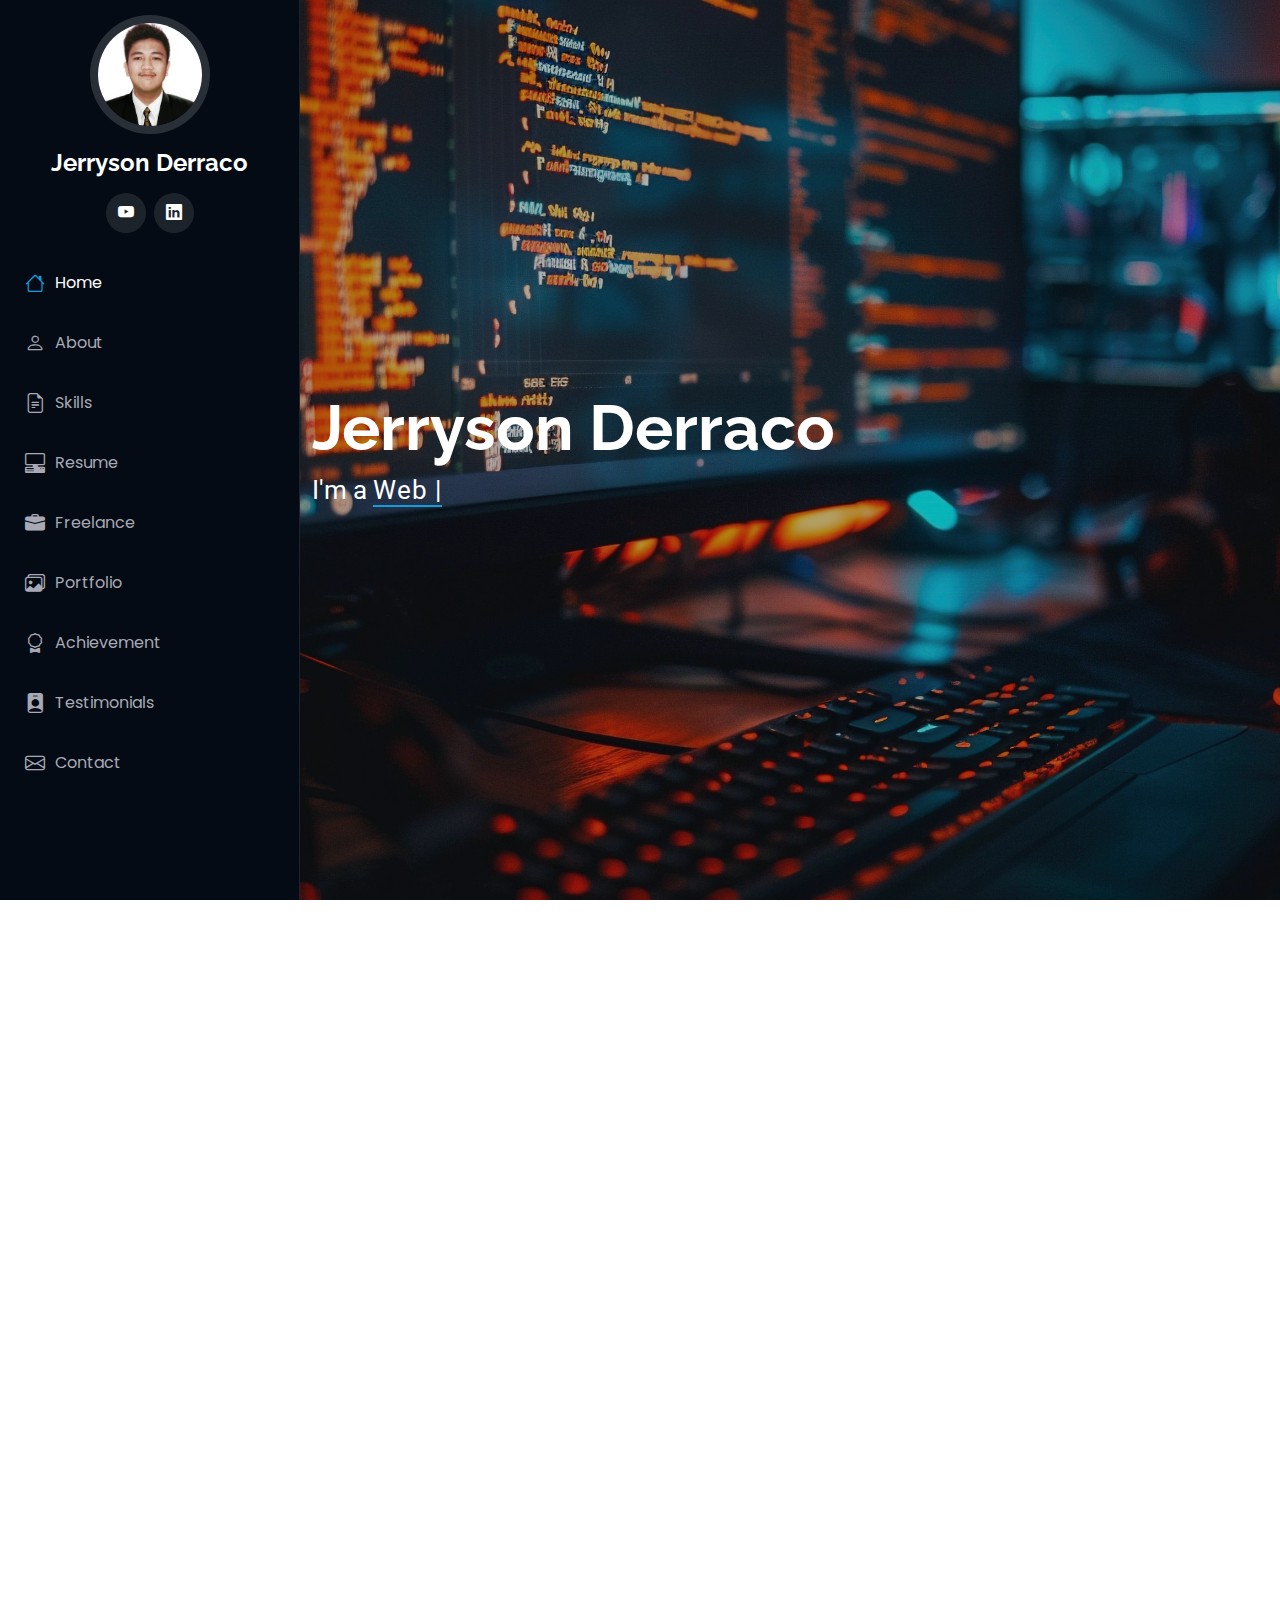
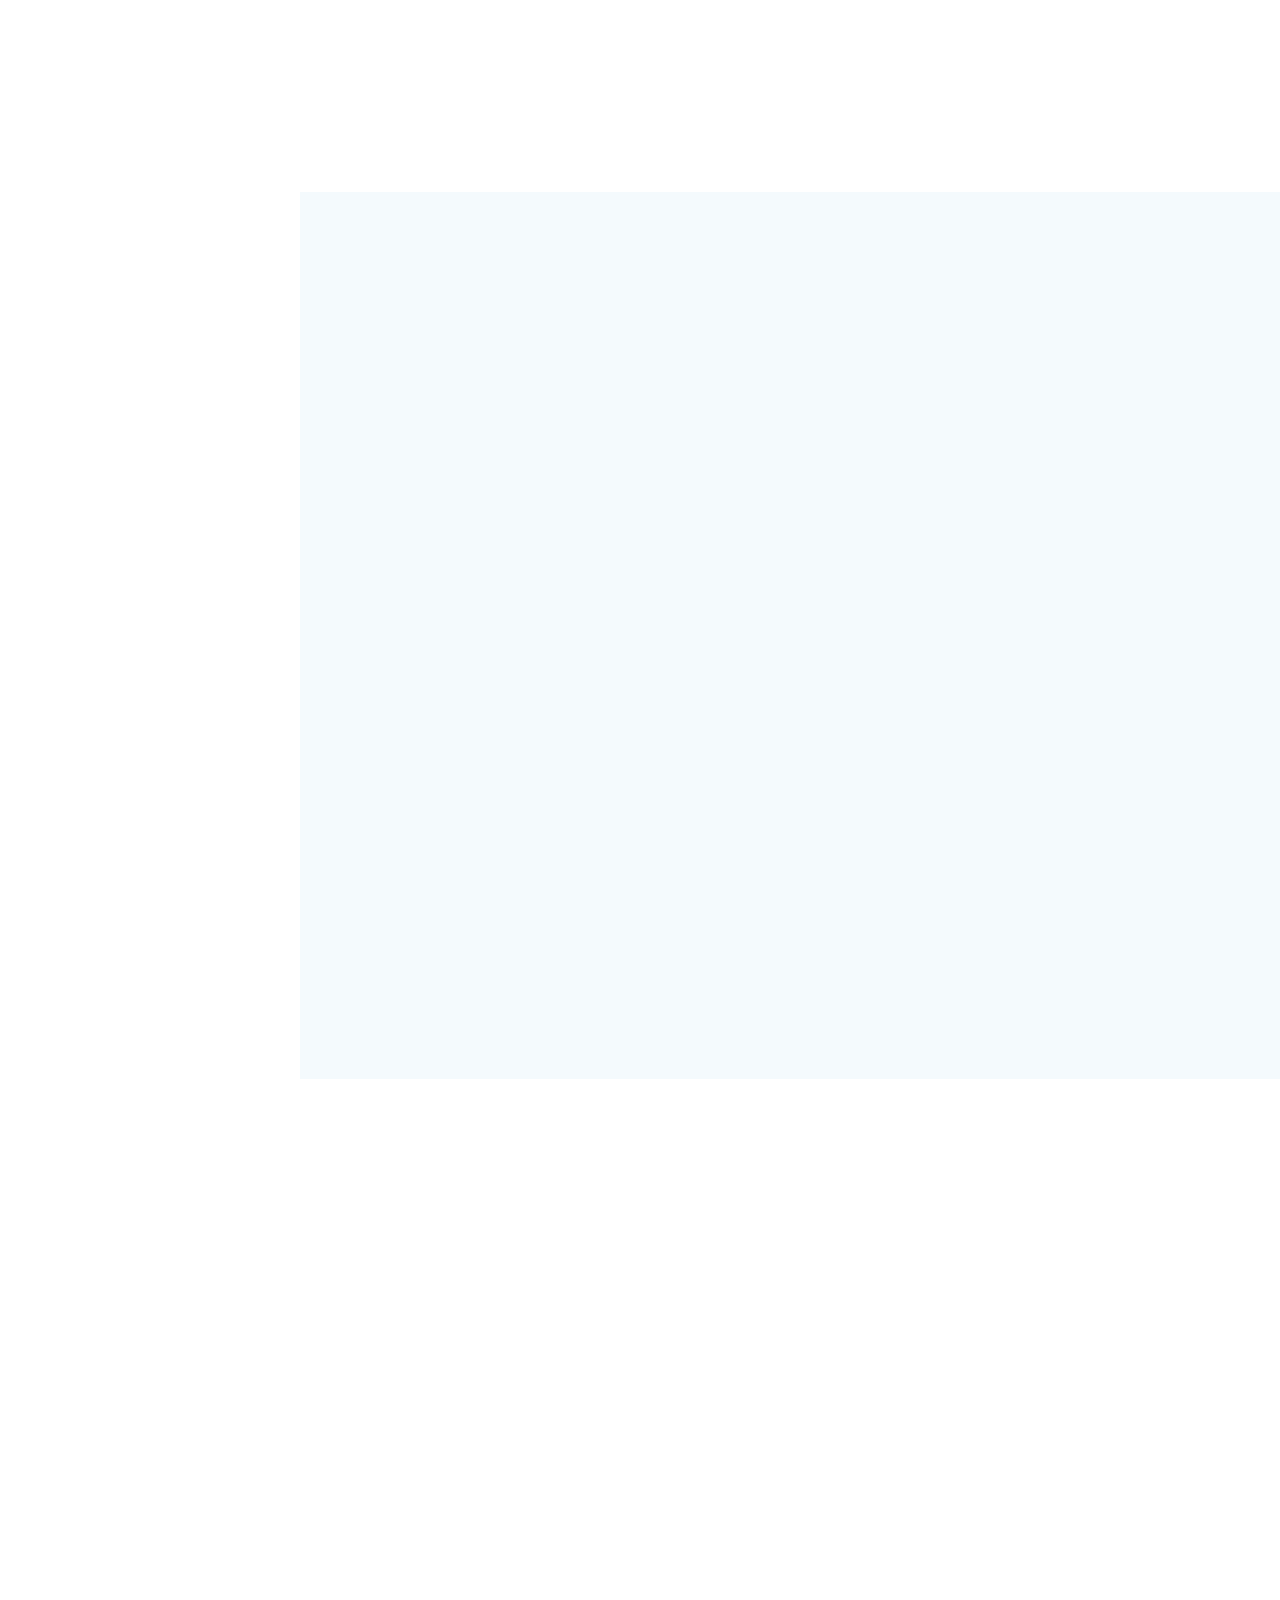
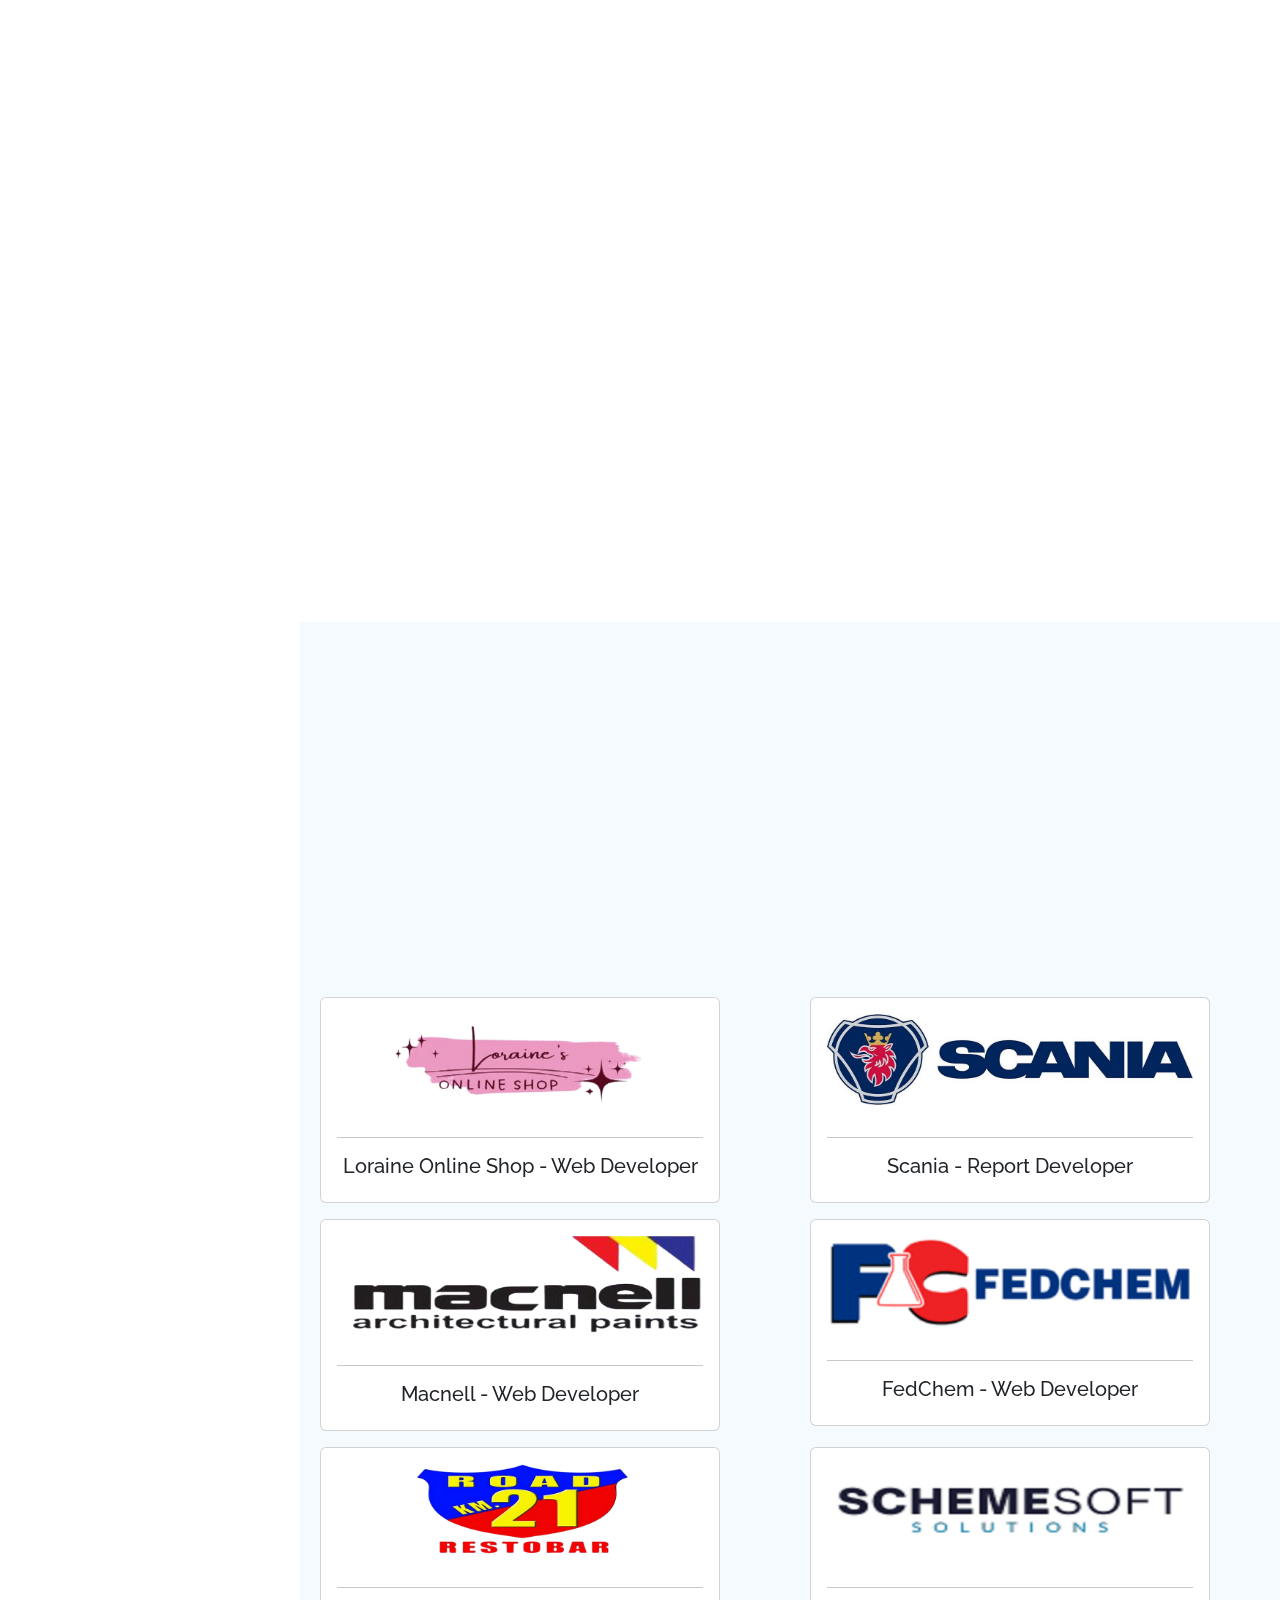
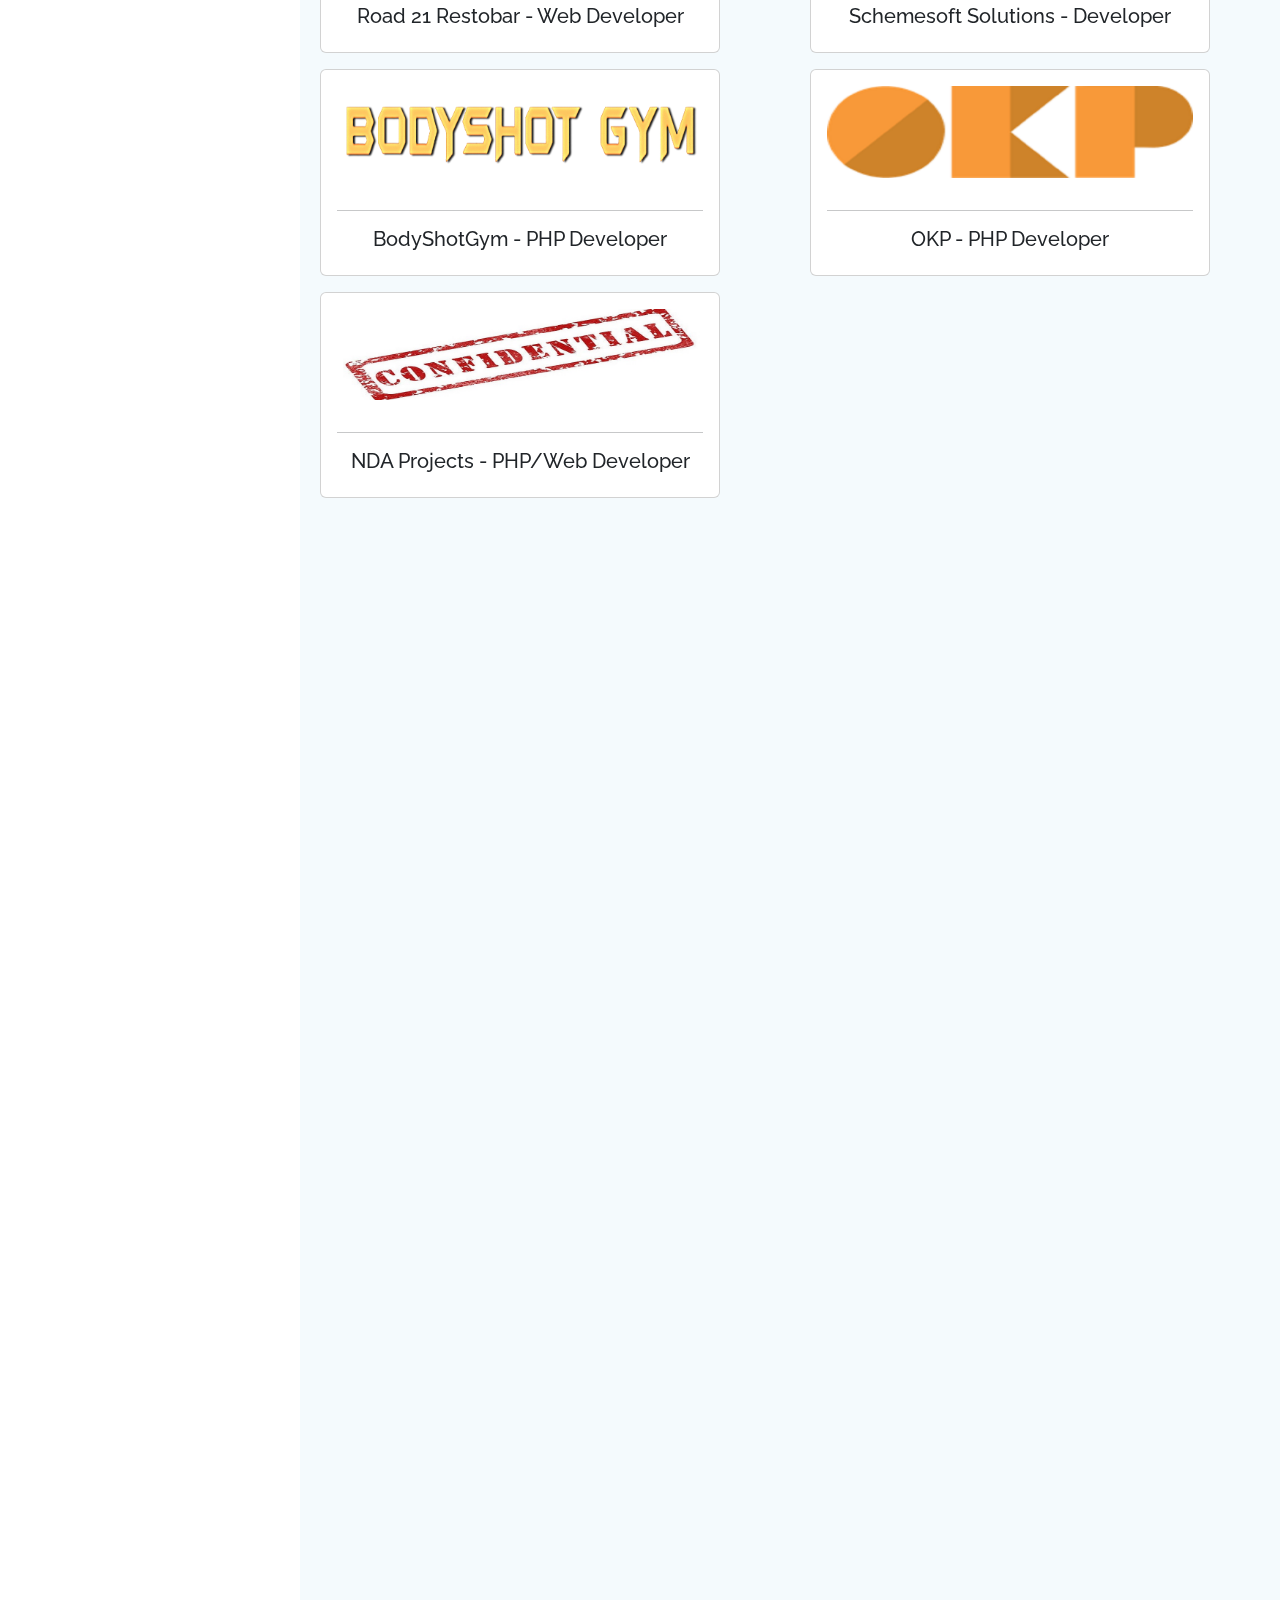
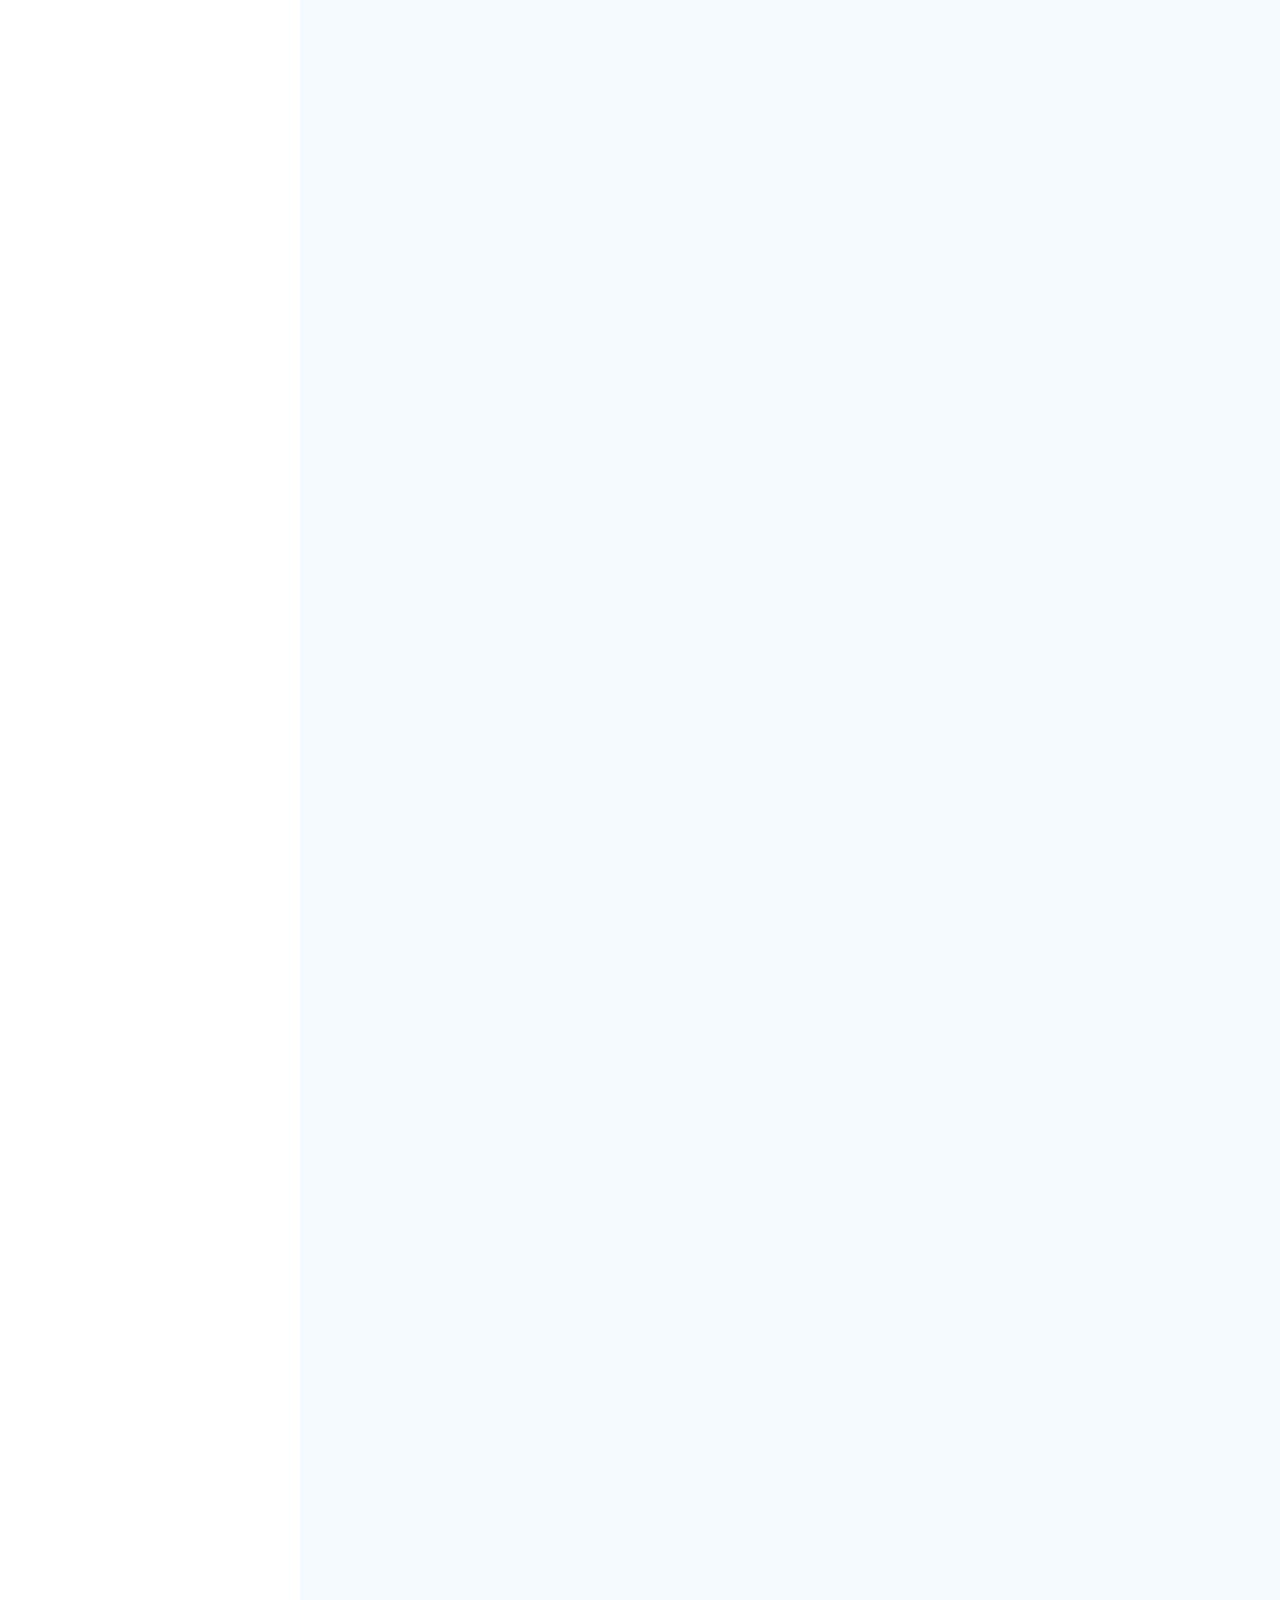
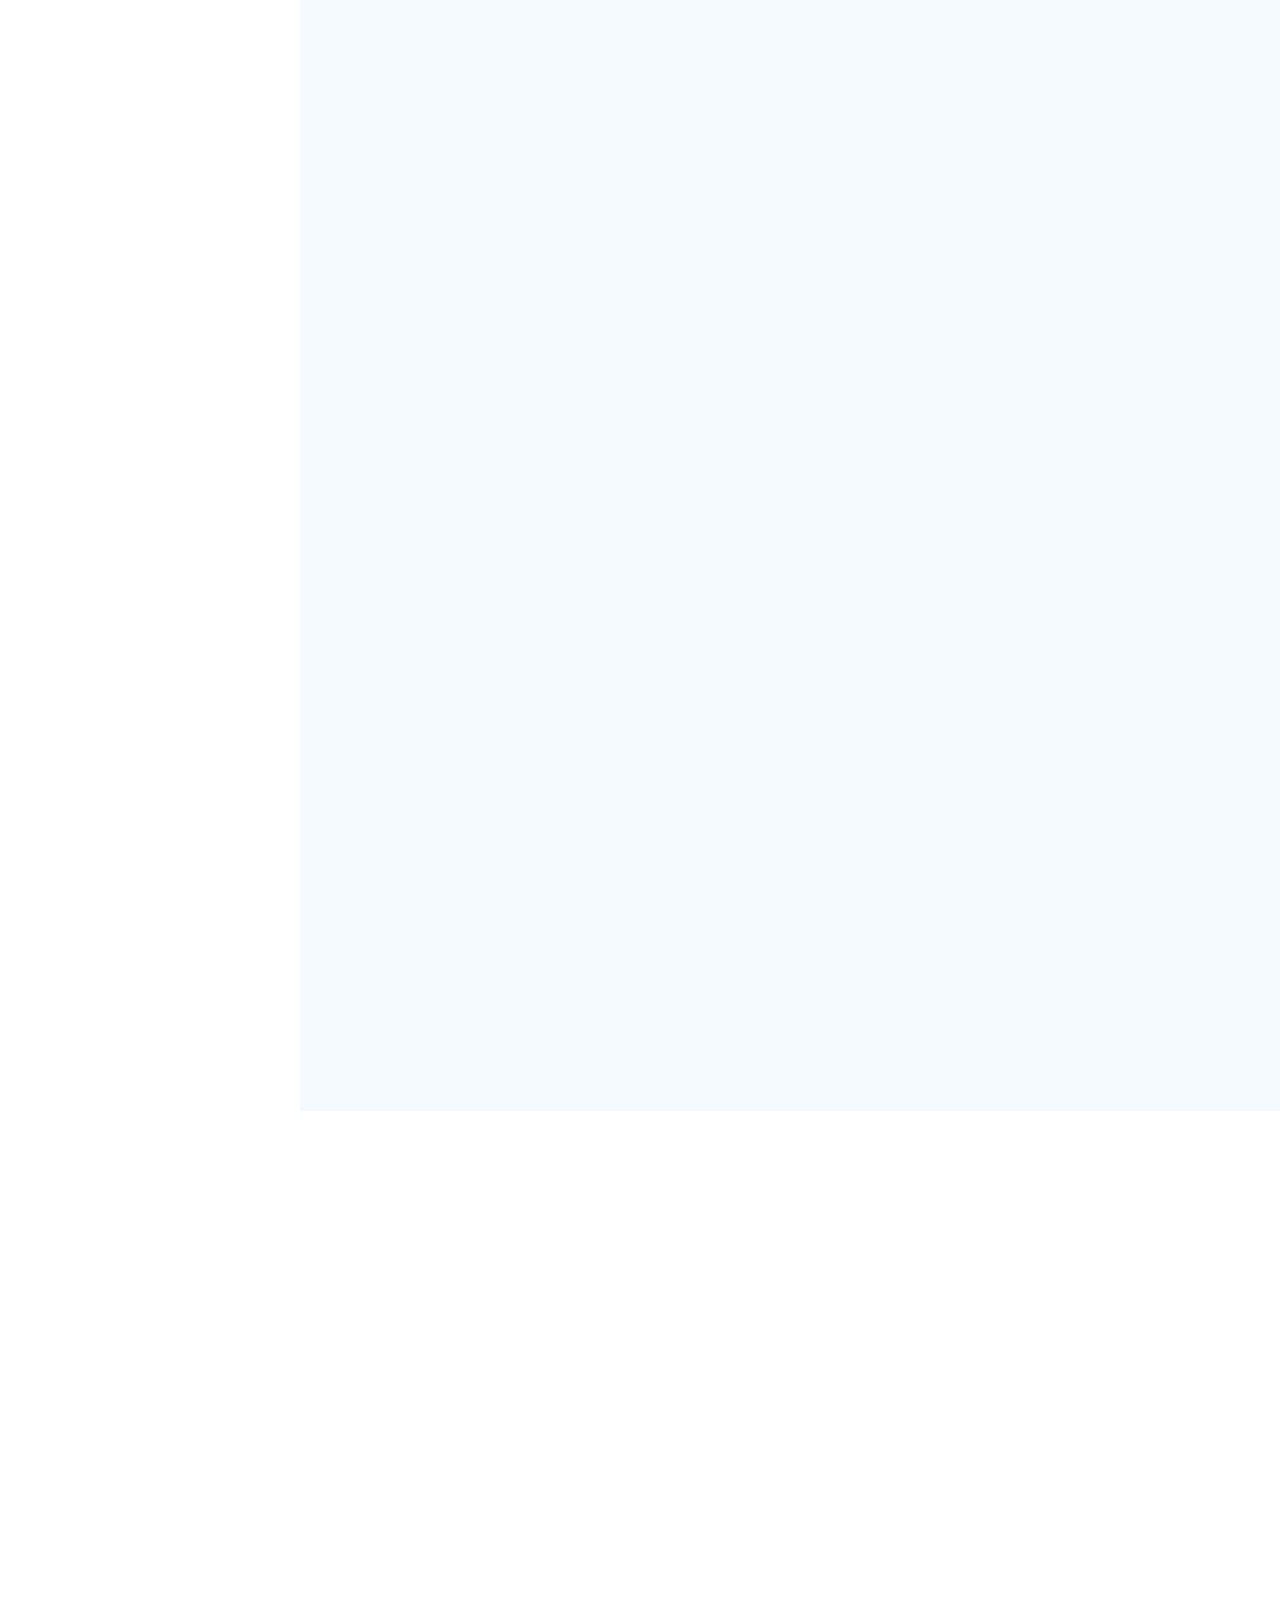
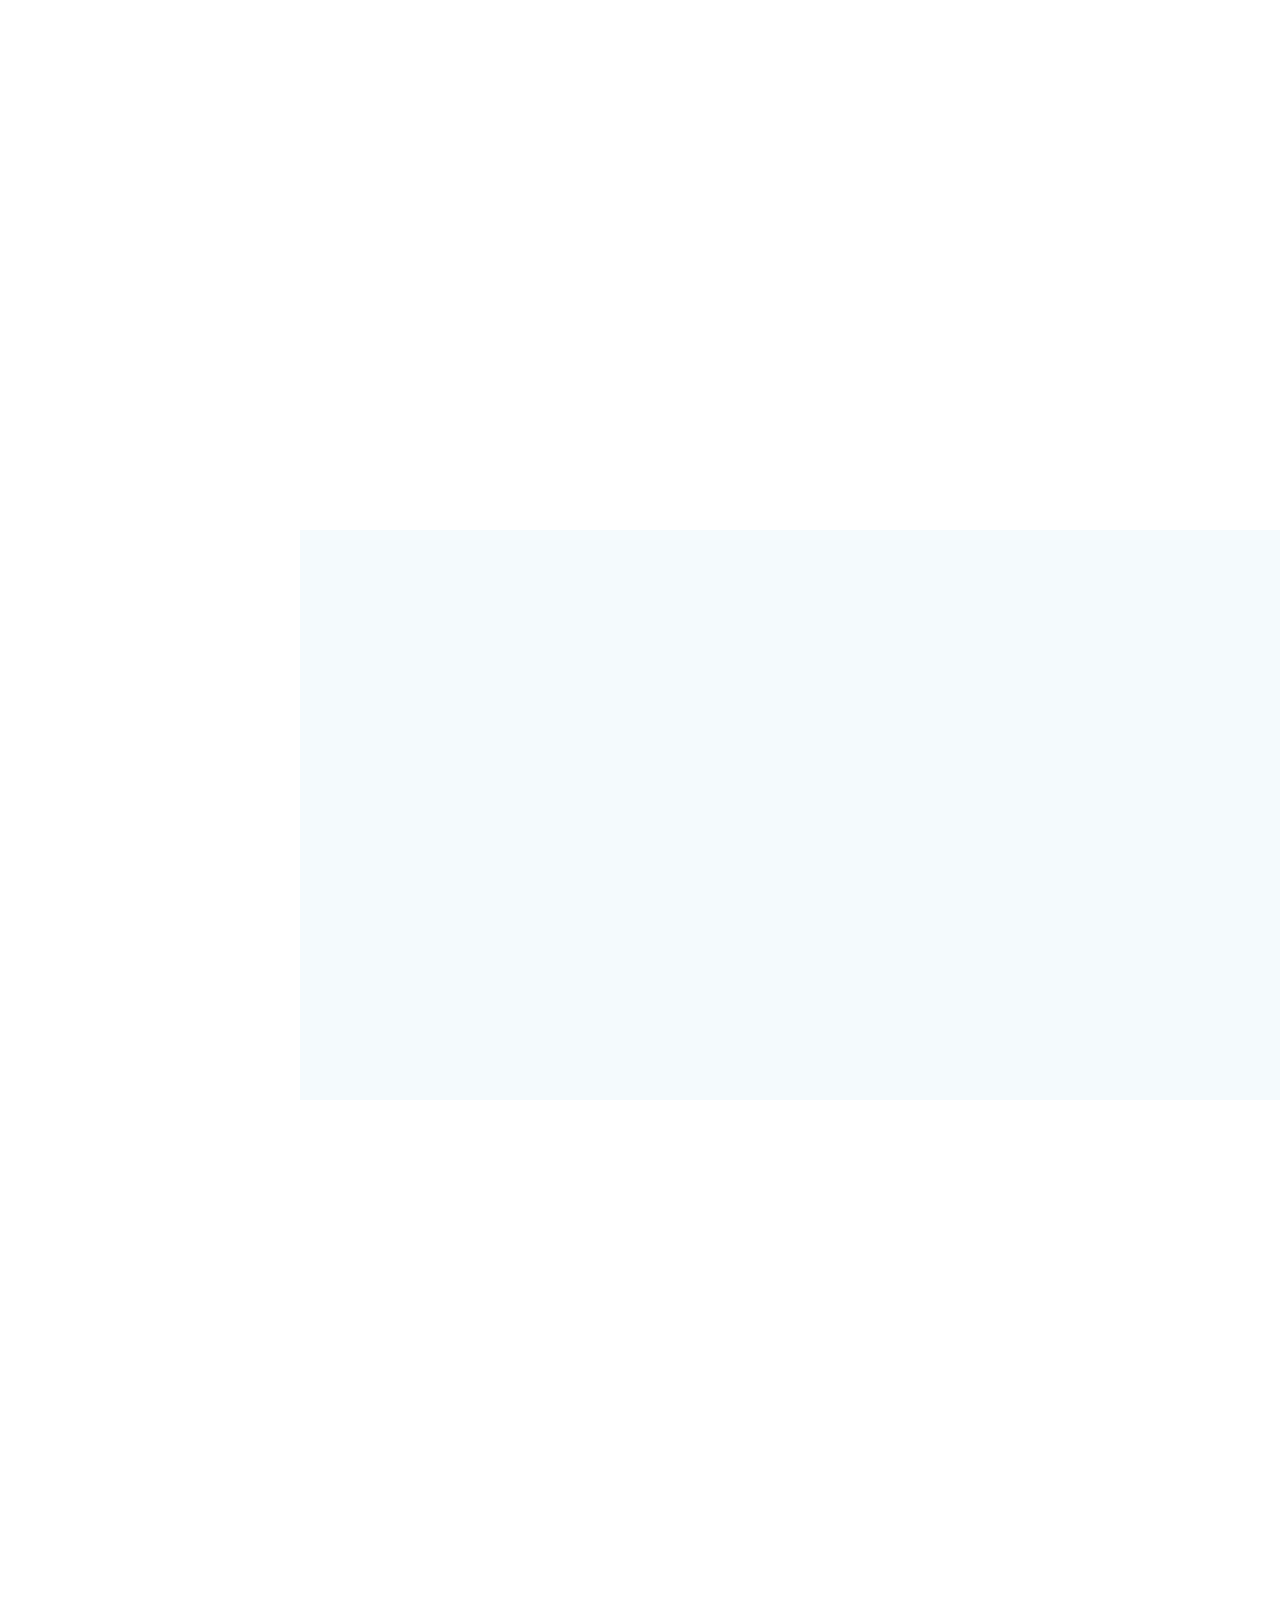
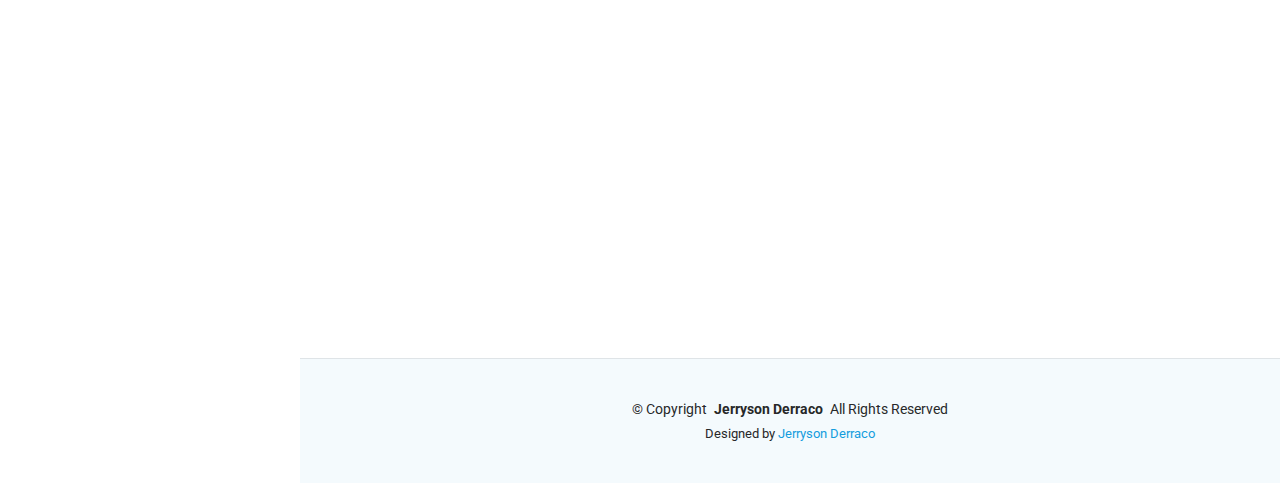
<file: index.html>
<!DOCTYPE html>
<html lang="en">

<head>
	<meta charset="utf-8">
	<meta content="width=device-width, initial-scale=1.0" name="viewport">
	<title>Jerryson Derraco</title>
	<meta name="description" content="Jerryson Derraco - Experienced freelance web developer specializing in creating stunning, responsive websites. Expert in HTML, CSS, JavaScript, and modern frameworks. Let's build your online presence!">
	<meta name="keywords" content="Jerryson Derraco, Freelance, Chin Chin">
	<meta name="author" content="Jerryson Derraco, Freelance, Chin Chin">
	<meta name="viewport" content="width=device-width, initial-scale=1.0">

	<!-- Favicons -->
	<link href="ll.webp" rel="icon">
	<link href="ll.webp" rel="apple-touch-icon">

	<!-- Fonts -->
	<link href="https://fonts.googleapis.com" rel="preconnect">
	<link href="https://fonts.gstatic.com" rel="preconnect" crossorigin>
	<link
		href="https://fonts.googleapis.com/css2?family=Roboto:ital,wght@0,100;0,300;0,400;0,500;0,700;0,900;1,100;1,300;1,400;1,500;1,700;1,900&family=Poppins:ital,wght@0,100;0,200;0,300;0,400;0,500;0,600;0,700;0,800;0,900;1,100;1,200;1,300;1,400;1,500;1,600;1,700;1,800;1,900&family=Raleway:ital,wght@0,100;0,200;0,300;0,400;0,500;0,600;0,700;0,800;0,900;1,100;1,200;1,300;1,400;1,500;1,600;1,700;1,800;1,900&display=swap"
		rel="stylesheet">

	<!-- Vendor CSS Files -->
	<link href="assets/vendor/bootstrap/css/bootstrap.min.css" rel="stylesheet">
	<link href="assets/vendor/bootstrap-icons/bootstrap-icons.css" rel="stylesheet">
	<link href="assets/vendor/aos/aos.css" rel="stylesheet">
	<link href="assets/vendor/glightbox/css/glightbox.min.css" rel="stylesheet">
	<link href="assets/vendor/swiper/swiper-bundle.min.css" rel="stylesheet">

	<!-- Main CSS File -->
	<link href="assets/css/main.css" rel="stylesheet">

	<!-- =======================================================
  * Template Name: iPortfolio
  * Template URL: https://bootstrapmade.com/iportfolio-bootstrap-portfolio-websites-template/
  * Updated: Jun 29 2024 with Bootstrap v5.3.3
  * Author: BootstrapMade.com
  * License: https://bootstrapmade.com/license/
  ======================================================== -->
</head>

<body class="index-page">

	<header id="header" class="header dark-background d-flex flex-column">
		<i class="header-toggle d-xl-none bi bi-list"></i>

		<div class="profile-img">
			<img src="assets/img/profile.png" alt="" class="img-fluid rounded-circle">
		</div>

		<a href="index.html" class="logo d-flex align-items-center justify-content-center">
			<!-- Uncomment the line below if you also wish to use an image logo -->
			<!-- <img src="assets/img/logo.png" alt=""> -->
			<h1 class="sitename">Jerryson Derraco</h1>
		</a>

		<div class="social-links text-center">
			<!-- <a href="https://www.facebook.com/ChinDc13/" class="facebook"><i class="bi bi-facebook"></i></a> -->
			<a href="https://www.youtube.com/@jerrysonderraco1847" class="youtube"><i class="bi bi-youtube"></i></a>
			<a href="https://www.linkedin.com/in/jerryson-derraco-65b530173/" class="linkedin"><i
					class="bi bi-linkedin"></i></a>
		</div>

		<nav id="navmenu" class="navmenu">
			<ul>
				<li><a href="#hero" class="active"><i class="bi bi-house navicon"></i>Home</a></li>
				<li><a href="#about"><i class="bi bi-person navicon"></i> About</a></li>
				<li><a href="#skills"><i class="bi bi-file-earmark-text navicon"></i> Skills</a></li>
				<li><a href="#resume"><i class="bi bi-pc-display-horizontal navicon"></i> Resume</a></li>
				<li><a href="#freelance"><i class="bi bi-briefcase-fill navicon"></i> Freelance</a></li>
				<li><a href="#portfolio"><i class="bi bi-images navicon"></i> Portfolio</a></li>
				<li><a href="#aa"><i class="bi bi-award navicon"></i> Achievement</a></li>
				<li><a href="#testimonials"><i class="bi bi-person-badge-fill navicon"></i> Testimonials</a></li>
				<li><a href="#contact"><i class="bi bi-envelope navicon"></i> Contact</a></li>
			</ul>
		</nav>

	</header>

	<main class="main">

		<!-- Hero Section -->
		<section id="hero" class="hero section dark-background">

			<img src="assets/img/bg.png" alt="" data-aos="fade-in" class="">

			<div class="container" data-aos="fade-up" data-aos-delay="100">
				<h2>Jerryson Derraco</h2>
				<p>I'm a <span class="typed" data-typed-items="Web Developer, Software Engineer, Programmer">Web
						Developer</span><span class="typed-cursor typed-cursor--blink" aria-hidden="true"></span><span
						class="typed-cursor typed-cursor--blink" aria-hidden="true"></span></p>
			</div>

		</section><!-- /Hero Section -->

		<!-- About Section -->
		<section id="about" class="about section">

			<!-- Section Title -->
			<div class="container section-title" data-aos="fade-up">
				<h2>About</h2>
				<p>Taking a challenging role in the field of computer programming and implement the expertise and
					experience gained in this field to develop complex projects with efficiency and quality.</p>
				<br>
				<p>To leverage my expertise in C#, PHP, and modern development frameworks to create innovative,
					scalable, and user-focused solutions. I aim to contribute to a forward-thinking organization by
					driving technical excellence, collaborating effectively in dynamic teams, and continuously advancing
					my skills to stay at the forefront of emerging technologies.</p>
			</div><!-- End Section Title -->

			<div class="container" data-aos="fade-up" data-aos-delay="100">

				<div class="row gy-4 justify-content-center">
					<div class="col-lg-4">
						<img src="assets/img/ff.jpg" width="400px" class="img-fluid" alt="">
					</div>
					<div class="col-lg-8 content">
						<h2 class="mb-lg-4">Web Developer, Software Engineer, Full Stack Developer.</h2>
						<div class="row">
							<div class="col-lg-12">
								<ul>
									<li><i class="bi bi-chevron-right"></i>
										<strong>Website:</strong><span><a
												href="https://chindc13.github.io/website/">chindc13.github.io/website/</a></span>
									</li>
									<li><i class="bi bi-chevron-right"></i>
										<strong>LinkedIn:</strong><span><a
												href="https://www.linkedin.com/in/jerryson-derraco-65b530173/">jerryson-derraco-65b530173/</a></span>
									</li>
									<li><i class="bi bi-chevron-right"></i> <strong>Phone:</strong> <span>+639 55 127
											6971</span></li>
									<li><i class="bi bi-chevron-right"></i> <strong>City:</strong> <span>Caloocan City,
											Metro Manila</span></li>
									<li><i class="bi bi-chevron-right"></i> <strong>Degree:</strong> <span>Bachelor's
											Degree in IT </span></li>
									<li><i class="bi bi-chevron-right"></i>
										<strong>Email:</strong><span>jerryson.derraco13@gmail.com</span>
									</li>
								</ul>
							</div>
						</div>
						<p class="py-3">
							I am Web Developer a professional who is responsible for the design and construction of
							websites.
							I am ensuring that sites meet user expectations by ensuring they look good,
							run smoothly and offer easy access points with no loading issues between pages or error
							messages.
						</p>
					</div>
				</div>

			</div>

		</section><!-- /About Section -->

		<!-- Skills Section -->
		<section id="skills" class="skills section light-background">

			<!-- Section Title -->
			<div class="container section-title" data-aos="fade-up">
				<h2>Skills</h2>
				<p>I am a versatile developer with expertise in programming languages like C#, PHP, and JavaScript,
					alongside frameworks such as React and Node.js. My strengths lie in software design, API
					development, and creating scalable, modular architectures. I excel in database management, cloud
					services, and DevOps practices, including CI/CD pipelines and containerization. With a
					problem-solving mindset and experience in Agile methodologies, I thrive in collaborative,
					cross-functional teams. Passionate about continuous learning, I stay ahead of emerging technologies
					like AI and machine learning to build robust, future-ready solutions.</p>
			</div><!-- End Section Title -->

			<div class="container" data-aos="fade-up" data-aos-delay="100">
				<div class="row skills-content skills-animation">
					<div class="col-lg-12">

						<div class="table-responsive">
							<table class="table table-striped table-hover table-bordered">
								<tr>
									<td><b>Programming:</b></td>
									<td>PHP, C# and JavaScript</td>
								</tr>
								<tr>
									<td><b>Web Design:</b></td>
									<td>HTML and CSS</td>
								</tr>
								<tr>
									<td><b>Framework:</b></td>
									<td>Laravel, CodeIgniter, MVC5, Wordpress, Symfony, jQuery, Bootstrap, Vue, React
										and NodeJS</td>
								</tr>
								<tr>
									<td><b>Database:</b></td>
									<td>MS SQL, MySQL and SQLite</td>
								</tr>
								<tr>
									<td><b>Server:</b></td>
									<td>Linux and Window Server</td>
								</tr>
								<tr>
									<td><b>Web Server:</b></td>
									<td>Apache, Cpanel, WHM, NGINX and IIS</td>
								</tr>
								<tr>
									<td><b>Cloud Services:</b></td>
									<td>GoDaddy, Hostinger, GCP (Google Cloud) and Azure Services</td>
								</tr>
								<tr>
									<td><b>Other Program:</b></td>
									<td>Crystal Report, GIT, CI/CD, DevOps, Storage Account and App Service</td>
								</tr>
								<tr>
									<td><b>Other:</b></td>
									<td>API, SSH, FTP, SSL, SMPP, SMTP, SMS, Domain (DNS, Name and Subdomain) and VM
									</td>
								</tr>
								<tr>
									<td><b>Payment Gateway:</b></td>
									<td>Paymongo, BDO (Migs, Cybersource) and PayPal</td>
								</tr>
								<tr>
									<td><b>Office:</b></td>
									<td>Excel, Word, Outlook, PowerPoint and Access</td>
								</tr>
								<tr>
									<td><b>Tools:</b></td>
									<td>Jira, Trello, Photoshop, Adobe, Docker and POSTMAN</td>
								</tr>
							</table>
						</div>


					</div>
				</div>
			</div>
		</section><!-- /Skills Section -->

		<!-- Resume Section -->
		<section id="resume" class="resume section">

			<!-- Section Title -->
			<div class="container section-title" data-aos="fade-up">
				<h2>Resume</h2>
				<p>An experienced developer with expertise in C#, PHP, and JavaScript, I excel in creating scalable
					applications, designing robust architectures, and driving innovation. My resume showcases a proven
					track record in software development, API integration, and cloud-based solutions, alongside strong
					collaboration in Agile teams. Explore my career journey, skills, and accomplishments to see how I
					deliver value through technology.</p>
				<br>
				<a href="Jerryson Derraco - CV.pdf" target="_blank" class="btn btn-success">Download CV</a>
			</div><!-- End Section Title -->

			<div class="container">

				<div class="row">



					<div class="col-lg-6" data-aos="fade-up" data-aos-delay="200">
						<h3 class="resume-title">Professional Experience</h3>
						<div class="resume-item">
							<h4>Emapta Versatile Services Inc. (Newbook Pty Ltd.)</h4>
							<p><em>December 2024 - Current<br><b>PHP Developer</b></em></p>
							<!-- <ul>
								<li>Collaborate with internal teams to design, develop, and maintain our PHP-based web
									application.</li>
								<li>Write clean, efficient, and secure code following best practices and industry
									standards.</li>
								<li>Perform thorough testing and debugging of applications to ensure optimal and user
									experience.</li>
								<li>Review code and provide constructive feedback to ensure quality and maintainability.
								</li>
								<li>Work with cross-functional teams to define project requirements, timelines, and
									deliverables.</li>
								<li>Troubleshoot and resolve issues that arise during development or in production
									environments.</li>
							</ul> -->

						</div><!-- Edn Resume Item -->

						<div class="resume-item">
							<h4>SLI Consulting Inc. (MediCard Philippines Inc.)</h4>
							<p><em>February 2023 - August 2024<br><b>Full Stack Developer</b></em></p>
							<!-- <ul>
								<li>Develop New Software using LAMP (Laravel/CodeIgniter).</li>
								<li>Manage the repository of the newly developed software and legacy system.</li>
								<li>Troubleshoot, debug existing system.</li>
								<li>Integrate data from various back-end services, API’s and databases.</li>
								<li>Resolve security issues, security rating or treats on software and server.</li>
								<li>Create and maintain databases, write and optimize queries.</li>
							</ul> -->

						</div><!-- Edn Resume Item -->

						<div class="resume-item">
							<h4>MyBUSYBEE Inc.</h4>
							<p><em>June 2019 - December 2022<br><b>Technical Support / Full Stack Developer / Section
										Head</b></em></p>
							<!-- <ul>
								<li>Develop New Software for Private and Government.</li>
								<li>Designed and implemented PHP web app, streaming high-server traffic resource.</li>
								<li>Successfully installed Linux server and virtualized environments.</li>
								<li>Implemented new C# Report Application Using Crystal Report for the SMS Platform.
								</li>
								<li>Database Management in SMS Platform.</li>
								<li>Troubleshoot/Fixing Existing bugs on Existing Products.</li>
							</ul> -->

						</div><!-- Edn Resume Item -->

						<div class="resume-item">
							<h4>Insular Oil Corporation.</h4>
							<p><em>Jan 2019 - June 2019<br><b>Jr Programmer</b></em></p>
							<!-- <ul>
								<li>SAP Business One Programmer.</li>
								<li>Develop/Generate different kinds of reports using Crystal Report.</li>
								<li>Analyzing the Reports Problem and Find Solution for the System/Repor.</li>
								<li>Troubleshoot SAP Business One.</li>
								<li>Create and maintain Crystal Reports based on business needs.</li>
								<li>Write SQL queries for data extraction and manipulation.</li>
							</ul> -->

						</div><!-- Edn Resume Item -->

						<h3 class="resume-title">On-the-Job Training (OJT)</h3>
						<div class="resume-item">
							<h4>Experts Technology Assessment and Training Center Inc.</h4>
							<p><em>2017 - 2018 <br><b>On-the-Job Training</b></em></p>
							<!-- <ul>
								<li>Created responsive and visually appealing web pages using HTML, CSS, and JavaScript.</li>
								<li>Implemented user-friendly interfaces to enhance the overall user experience.</li>
								<li>Troubleshoot Network On Prem Server.</li>
								<li>Create and maintain simple reports.</li>
								<li>Write SQL queries for data extraction and manipulation.</li>
							</ul> -->
						</div><!-- Edn Resume Item -->


					</div>
					<div class="col-lg-6" data-aos="fade-up" data-aos-delay="100">
						<!-- <h3 class="resume-title">Summary</h3>

						<div class="resume-item pb-0">
							<h4>Jerryson Derraco</h4>
							<p><em>Taking a challenging role in the field of computer programming and implement the
									expertise and experience
									gained in this field to develop complex projects with efficiency and quality.</em>
							</p>
							<ul>
								<li>Caloocan City, Metro Manila</li>
								<li>+639 55 127 6971</li>
								<li>jerryson.derraco13@gmail.com</li>
							</ul>
						</div>Edn Resume Item -->

						<h3 class="resume-title">Education</h3>
						<div class="resume-item">
							<h4>Bachelor Degree in Information Technology</h4>
							<p><em>2015 - 2018 <br>STI College Caloocan</em></p>
						</div><!-- Edn Resume Item -->

						<div class="resume-item">
							<h4>Course in Computer Science</h4>
							<p><em>2013 - 2015 <br>Access Computer College</em></p>
						</div><!-- Edn Resume Item -->

						<div class="resume-item">
							<h4>High School Diploma</h4>
							<p><em>2009 - 2013 <br>Baesa High School</em></p>
						</div><!-- Edn Resume Item -->

						<div class="resume-item">
							<h4>Elementary Diploma</h4>
							<p><em>2003 - 2009 <br>East Bagong Barrio Elementary School</em></p>
						</div><!-- Edn Resume Item -->

						<h3 class="resume-title">Volunteering</h3>
						<div class="resume-item">
							<h4>City of Caloocan - Miss Caloocan 2018</h4>
							<p><em>2017 - 2018 <br><b>.NET Developer</b></em></p>
							<!-- <ul>
								<li>Created responsive and visually appealing web pages using HTML, CSS, and JavaScript.</li>
								<li>Implemented user-friendly interfaces to enhance the overall user experience.</li>
								<li>Troubleshoot Network On Prem Server.</li>
								<li>Create and maintain simple reports.</li>
								<li>Write SQL queries for data extraction and manipulation.</li>
							</ul> -->
						</div><!-- Edn Resume Item -->

						
					</div>

				</div>

			</div>

		</section><!-- /Resume Section -->

		<!-- Freelance Section -->
		<section id="freelance" class="freelance section light-background">

			<!-- Section Title -->
			<div class="container section-title" data-aos="fade-up">
				<h2>About My Freelance Work</h2>
				<p>As a dedicated freelance professional, I have collaborated with a diverse range of clients across
					various industries to deliver high-quality solutions tailored to their unique needs. My expertise
					spans [software development, web design, app development and report development], and I have a
					proven track record of turning ideas into successful projects.
					<br><br>
					I pride myself on my ability to understand client visions, communicate effectively, and provide
					solutions that are both innovative and efficient. From small businesses to larger enterprises, I’ve
					helped clients enhance their digital presence, streamline operations, and achieve their goals.
				</p>
			</div><!-- End Section Title -->

			<div class="container">

				<div class="row">
					<div class="col m-2">
						<div class="card" style="width: 25rem;">
							<img class="card-img-top pe-3 ps-3 pt-3" src="assets/img/freelance/los-rm.png" alt="Card image cap">
							<div class="card-body">
								<hr>
								<center><h5 class="card-title">Loraine Online Shop - Web Developer</h5></center>
							</div>
						</div>
					</div>
					<div class="col m-2">
						<div class="card" style="width: 25rem;">
							<img class="card-img-top pe-3 ps-3 pt-3" src="assets/img/freelance/scania.jpg" alt="Card image cap">
							<div class="card-body">
								<hr>
								<center><h5 class="card-title">Scania - Report Developer</h5></center>
							</div>
						</div>
					</div>
					<div class="col m-2">
						<div class="card" style="width: 25rem;">
							<img class="card-img-top pe-3 ps-3 pt-3" src="assets/img/freelance/macnell-rm.png" alt="Card image cap">
							<div class="card-body">
								<hr>
								<center><h5 class="card-title">Macnell - Web Developer</h5></center>
							</div>
						</div>
					</div>
					<div class="col m-2">
						<div class="card" style="width: 25rem;">
							<img class="card-img-top pe-3 ps-3 pt-3" src="assets/img/freelance/fedchem.png" alt="Card image cap">
							<div class="card-body">
								<hr>
								<center><h5 class="card-title">FedChem - Web Developer</h5></center>
							</div>
						</div>
					</div>
					<div class="col m-2">
						<div class="card" style="width: 25rem;">
							<img class="card-img-top pe-3 ps-3 pt-3" src="assets/img/freelance/road21-rm.png" alt="Card image cap">
							<div class="card-body">
								<hr>
								<center><h5 class="card-title">Road 21 Restobar - Web Developer</h5></center>
							</div>
						</div>
					</div>
					<div class="col m-2">
						<div class="card" style="width: 25rem;">
							<img class="card-img-top pe-3 ps-3 pt-3" src="assets/img/freelance/schem.png" alt="Card image cap">
							<div class="card-body">
								<hr>
								<center><h5 class="card-title">Schemesoft Solutions - Developer</h5></center>
							</div>
						</div>
					</div>
					<div class="col m-2">
						<div class="card" style="width: 25rem;">
							<img class="card-img-top pe-3 ps-3 pt-3" src="assets/img/freelance/bsg-rm.png" alt="Card image cap">
							<div class="card-body">
								<hr>
								<center><h5 class="card-title">BodyShotGym - PHP Developer</h5></center>
							</div>
						</div>
					</div>
					<div class="col m-2">
						<div class="card" style="width: 25rem;">
							<img class="card-img-top pe-3 ps-3 pt-3" src="assets/img/freelance/okp.png" alt="Card image cap">
							<div class="card-body">
								<hr>
								<center><h5 class="card-title">OKP - PHP Developer</h5></center>
							</div>
						</div>
					</div>
					<div class="col m-2">
						<div class="card" style="width: 25rem;">
							<img class="card-img-top pe-3 ps-3 pt-3" src="assets/img/freelance/nda.jpeg" alt="Card image cap">
							<div class="card-body">
								<hr>
								<center><h5 class="card-title">NDA Projects - PHP/Web Developer</h5></center>
							</div>
						</div>
					</div>
				</div>

			</div>

		</section><!-- /Freelance Section -->

		<!-- Portfolio Section -->
		<section id="portfolio" class="portfolio section light-background">

			<!-- Section Title -->
			<div class="container section-title" data-aos="fade-up">
				<h2>Portfolio</h2>
				<p>I am a skilled developer specializing in C#, PHP, and JavaScript, with a strong focus on building
					scalable, efficient, and user-centric applications. My expertise spans software design, API
					integration, and modern frameworks like React and Node.js. Passionate about problem-solving and
					innovation, I leverage my experience in Agile workflows and DevOps practices to deliver robust
					solutions. Dedicated to continuous learning, I stay at the forefront of emerging technologies to
					create impactful, future-ready systems.</p>
			</div><!-- End Section Title -->

			<div class="container">

				<div class="isotope-layout" data-default-filter="*" data-layout="masonry" data-sort="original-order">

					<ul class="portfolio-filters isotope-filters" data-aos="fade-up" data-aos-delay="100">
						<li data-filter="*" class="filter-active">All</li>
						<li data-filter=".filter-app">Mobile</li>
						<li data-filter=".filter-web">Web</li>
						<li data-filter=".filter-windows">Windows</li>
					</ul><!-- End Portfolio Filters -->

					<div class="row gy-4 isotope-container" data-aos="fade-up" data-aos-delay="200">

						<div class="col-lg-4 col-md-6 portfolio-item isotope-item filter-web">
							<div class="portfolio-content h-100">
								<center>
									<img src="ss/lweb1.png" class="img-fluid" alt="">
								</center>
								<div class="portfolio-info">
									<h4>Web 1</h4>
									<p>Loraine's Online Shop - E Commerce Website</p>
									<a href="ss/lweb1.png" data-gallery="portfolio-gallery-app"
										class="glightbox preview-link"><i class="bi bi-zoom-in"></i></a>
								</div>
							</div>
						</div><!-- End Portfolio Item -->

						<div class="col-lg-4 col-md-6 portfolio-item isotope-item filter-web">
							<div class="portfolio-content h-100">
								<center>
									<img src="ss/lweb2.png" class="img-fluid" alt="">
								</center>
								<div class="portfolio-info">
									<h4>Web 1</h4>
									<p>Loraine's Online Shop - E Commerce Website</p>
									<a href="ss/lweb2.png" data-gallery="portfolio-gallery-app"
										class="glightbox preview-link"><i class="bi bi-zoom-in"></i></a>
								</div>
							</div>
						</div><!-- End Portfolio Item -->

						<div class="col-lg-4 col-md-6 portfolio-item isotope-item filter-web">
							<div class="portfolio-content h-100">
								<center>
									<img src="ss/lweb3.png" class="img-fluid" alt="">
								</center>
								<div class="portfolio-info">
									<h4>Web 1</h4>
									<p>Loraine's Online Shop - E Commerce Website</p>
									<a href="ss/lweb3.png" data-gallery="portfolio-gallery-app"
										class="glightbox preview-link"><i class="bi bi-zoom-in"></i></a>
								</div>
							</div>
						</div><!-- End Portfolio Item -->


						<div class="col-lg-4 col-md-6 portfolio-item isotope-item filter-web">
							<div class="portfolio-content h-100">
								<center>
									<img src="ss/web1.png" class="img-fluid" alt="">
								</center>
								<div class="portfolio-info">
									<h4>Web 1</h4>
									<p>Experts Technology - Student Information System</p>
									<a href="ss/web1.png" data-gallery="portfolio-gallery-app"
										class="glightbox preview-link"><i class="bi bi-zoom-in"></i></a>
								</div>
							</div>
						</div><!-- End Portfolio Item -->

						<div class="col-lg-4 col-md-6 portfolio-item isotope-item filter-web">
							<div class="portfolio-content h-100">
								<center>
									<img src="ss/web2.png" class="img-fluid" alt="">
								</center>
								<div class="portfolio-info">
									<h4>Web 2</h4>
									<p>MIA - Manila International Airport</p>
									<a href="ss/web2.png" data-gallery="portfolio-gallery-app"
										class="glightbox preview-link"><i class="bi bi-zoom-in"></i></a>
								</div>
							</div>
						</div><!-- End Portfolio Item -->

						<div class="col-lg-4 col-md-6 portfolio-item isotope-item filter-web">
							<div class="portfolio-content h-100">
								<center>
									<img src="ss/web3.png" class="img-fluid" alt="">
								</center>
								<div class="portfolio-info">
									<h4>Web 3</h4>
									<p>Trats Kitchen - Online Ordering/Catering</p>
									<a href="ss/web3.png" data-gallery="portfolio-gallery-app"
										class="glightbox preview-link"><i class="bi bi-zoom-in"></i></a>
								</div>
							</div>
						</div><!-- End Portfolio Item -->

						<div class="col-lg-4 col-md-6 portfolio-item isotope-item filter-web">
							<div class="portfolio-content h-100">
								<center>
									<img src="ss/web4.png" class="img-fluid" alt="">
								</center>
								<div class="portfolio-info">
									<h4>Web 4</h4>
									<p>Student Information System</p>
									<a href="ss/web4.png" data-gallery="portfolio-gallery-app"
										class="glightbox preview-link"><i class="bi bi-zoom-in"></i></a>
								</div>
							</div>
						</div><!-- End Portfolio Item -->

						<div class="col-lg-4 col-md-6 portfolio-item isotope-item filter-web">
							<div class="portfolio-content h-100">
								<center>
									<img src="ss/web5.png" class="img-fluid" alt="">
								</center>
								<div class="portfolio-info">
									<h4>Web 5</h4>
									<p>MPEA - Emergency System</p>
									<a href="ss/web5.png" data-gallery="portfolio-gallery-app"
										class="glightbox preview-link"><i class="bi bi-zoom-in"></i></a>
								</div>
							</div>
						</div><!-- End Portfolio Item -->

						<div class="col-lg-4 col-md-6 portfolio-item isotope-item filter-web">
							<div class="portfolio-content h-100">
								<center>
									<img src="ss/web6.png" class="img-fluid" alt="">
								</center>
								<div class="portfolio-info">
									<h4>Web 6</h4>
									<p>PLUR - Event Creating / Management System</p>
									<a href="ss/web6.png" data-gallery="portfolio-gallery-app"
										class="glightbox preview-link"><i class="bi bi-zoom-in"></i></a>
								</div>
							</div>
						</div><!-- End Portfolio Item -->

						<div class="col-lg-4 col-md-6 portfolio-item isotope-item filter-web">
							<div class="portfolio-content h-100">
								<center>
									<img src="ss/web7.png" class="img-fluid" alt="">
								</center>
								<div class="portfolio-info">
									<h4>Web 7</h4>
									<p>PLUR - Event Creating / Management System</p>
									<a href="ss/web7.png" data-gallery="portfolio-gallery-app"
										class="glightbox preview-link"><i class="bi bi-zoom-in"></i></a>
								</div>
							</div>
						</div><!-- End Portfolio Item -->

						<div class="col-lg-4 col-md-6 portfolio-item isotope-item filter-web">
							<div class="portfolio-content h-100">
								<center>
									<img src="ss/web8.png" class="img-fluid" alt="">
								</center>
								<div class="portfolio-info">
									<h4>Web 8</h4>
									<p>SMS Routing</p>
									<a href="ss/web8.png" data-gallery="portfolio-gallery-app"
										class="glightbox preview-link"><i class="bi bi-zoom-in"></i></a>
								</div>
							</div>
						</div><!-- End Portfolio Item -->

						<div class="col-lg-4 col-md-6 portfolio-item isotope-item filter-web">
							<div class="portfolio-content h-100">
								<center>
									<img src="ss/web10.png" class="img-fluid" alt="">
								</center>
								<div class="portfolio-info">
									<h4>Web 10</h4>
									<p>School Management System</p>
									<a href="ss/web10.png" data-gallery="portfolio-gallery-app"
										class="glightbox preview-link"><i class="bi bi-zoom-in"></i></a>
								</div>
							</div>
						</div><!-- End Portfolio Item -->

						<div class="col-lg-4 col-md-6 portfolio-item isotope-item filter-web">
							<div class="portfolio-content h-100">
								<center>
									<img src="ss/web11.png" class="img-fluid" alt="">
								</center>
								<div class="portfolio-info">
									<h4>Web 11</h4>
									<p>School Management System</p>
									<a href="ss/web11.png" data-gallery="portfolio-gallery-app"
										class="glightbox preview-link"><i class="bi bi-zoom-in"></i></a>
								</div>
							</div>
						</div><!-- End Portfolio Item -->

						<div class="col-lg-4 col-md-6 portfolio-item isotope-item filter-web">
							<div class="portfolio-content h-100">
								<center>
									<img src="ss/web12.png" class="img-fluid" alt="">
								</center>
								<div class="portfolio-info">
									<h4>Web 12</h4>
									<p>JDM - PC - Ecommerce</p>
									<a href="ss/web12.png" data-gallery="portfolio-gallery-app"
										class="glightbox preview-link"><i class="bi bi-zoom-in"></i></a>
								</div>
							</div>
						</div><!-- End Portfolio Item -->

						<div class="col-lg-4 col-md-6 portfolio-item isotope-item filter-web">
							<div class="portfolio-content h-100">
								<center>
									<img src="ss/web13.png" class="img-fluid" alt="">
								</center>
								<div class="portfolio-info">
									<h4>Web 13</h4>
									<p>JDM - PC - Ecommerce</p>
									<a href="ss/web13.png" data-gallery="portfolio-gallery-app"
										class="glightbox preview-link"><i class="bi bi-zoom-in"></i></a>
								</div>
							</div>
						</div><!-- End Portfolio Item -->
						
						<div class="col-lg-4 col-md-6 portfolio-item isotope-item filter-app">
							<div class="portfolio-content h-100">
								<center style="background-color: rgb(207, 120, 85);">
									<img src="ss/app3.png" class="img-fluid" alt="" width="30%">
								</center>
								<div class="portfolio-info">
									<h4>App</h4>
									<p>ESP Salapat - E-Learning Values Education</p>
									<a href="ss/app3.png" data-gallery="portfolio-gallery-app"
										class="glightbox preview-link"><i class="bi bi-zoom-in"></i></a>
								</div>
							</div>
						</div><!-- End Portfolio Item -->

						<div class="col-lg-4 col-md-6 portfolio-item isotope-item filter-web">
							<div class="portfolio-content h-100">
								<center>
									<img src="ss/web14.png" class="img-fluid" alt="">
								</center>
								<div class="portfolio-info">
									<h4>Web 14</h4>
									<p>Gym Management System</p>
									<a href="ss/web14.png" data-gallery="portfolio-gallery-app"
										class="glightbox preview-link"><i class="bi bi-zoom-in"></i></a>
								</div>
							</div>
						</div><!-- End Portfolio Item -->

						<div class="col-lg-4 col-md-6 portfolio-item isotope-item filter-web">
							<div class="portfolio-content h-100">
								<center>
									<img src="ss/web15.png" class="img-fluid" alt="">
								</center>
								<div class="portfolio-info">
									<h4>Web 15</h4>
									<p>Gym Management System</p>
									<a href="ss/web15.png" data-gallery="portfolio-gallery-app"
										class="glightbox preview-link"><i class="bi bi-zoom-in"></i></a>
								</div>
							</div>
						</div><!-- End Portfolio Item -->

						<!-- <div class="col-lg-4 col-md-6 portfolio-item isotope-item filter-web">
							<div class="portfolio-content h-100">
								<center>
									<img src="ss/web16.png" class="img-fluid" alt="">
								</center>
								<div class="portfolio-info">
									<h4>Web 16</h4>
									<p>DOH - Intranet</p>
									<a href="ss/web16.png" data-gallery="portfolio-gallery-app"
										class="glightbox preview-link"><i class="bi bi-zoom-in"></i></a>
								</div>
							</div>
						</div>End Portfolio Item -->

						<div class="col-lg-4 col-md-6 portfolio-item isotope-item filter-web">
							<div class="portfolio-content h-100">
								<center>
									<img src="ss/web18.png" class="img-fluid" alt="">
								</center>
								<div class="portfolio-info">
									<h4>Web 18</h4>
									<p>Email Prover - SMTP or via API</p>
									<a href="ss/web18.png" data-gallery="portfolio-gallery-app"
										class="glightbox preview-link"><i class="bi bi-zoom-in"></i></a>
								</div>
							</div>
						</div><!-- End Portfolio Item -->

						<div class="col-lg-4 col-md-6 portfolio-item isotope-item filter-web">
							<div class="portfolio-content h-100">
								<center>
									<img src="ss/web19.png" class="img-fluid" alt="">
								</center>
								<div class="portfolio-info">
									<h4>Web 19</h4>
									<p>BeeSuites</p>
									<a href="ss/web19.png" data-gallery="portfolio-gallery-app"
										class="glightbox preview-link"><i class="bi bi-zoom-in"></i></a>
								</div>
							</div>
						</div><!-- End Portfolio Item -->

						<div class="col-lg-4 col-md-6 portfolio-item isotope-item filter-web">
							<div class="portfolio-content h-100">
								<center>
									<img src="ss/web20.png" class="img-fluid" alt="">
								</center>
								<div class="portfolio-info">
									<h4>Web</h4>
									<p>Online Kitchen - Ecommerce</p>
									<a href="ss/web20.png" data-gallery="portfolio-gallery-app"
										class="glightbox preview-link"><i class="bi bi-zoom-in"></i></a>
								</div>
							</div>
						</div><!-- End Portfolio Item -->

						<div class="col-lg-4 col-md-6 portfolio-item isotope-item filter-web">
							<div class="portfolio-content h-100">
								<center>
									<img src="ss/web21.png" class="img-fluid" alt="">
								</center>
								<div class="portfolio-info">
									<h4>Web</h4>
									<p>GOMECO Website</p>
									<a href="ss/web21.png" data-gallery="portfolio-gallery-app"
										class="glightbox preview-link"><i class="bi bi-zoom-in"></i></a>
								</div>
							</div>
						</div><!-- End Portfolio Item -->

						<div class="col-lg-4 col-md-6 portfolio-item isotope-item filter-web">
							<div class="portfolio-content h-100">
								<center>
									<img src="ss/web22.png" class="img-fluid" alt="">
								</center>
								<div class="portfolio-info">
									<h4>Web</h4>
									<p>BCDA - Procurement Asset Management System</p>
									<a href="ss/web22.png" data-gallery="portfolio-gallery-app"
										class="glightbox preview-link"><i class="bi bi-zoom-in"></i></a>
								</div>
							</div>
						</div><!-- End Portfolio Item -->

						<div class="col-lg-4 col-md-6 portfolio-item isotope-item filter-web">
							<div class="portfolio-content h-100">
								<center>
									<img src="ss/web23.png" class="img-fluid" alt="">
								</center>
								<div class="portfolio-info">
									<h4>Web</h4>
									<p>DOH</p>
									<a href="ss/web23.png" data-gallery="portfolio-gallery-app"
										class="glightbox preview-link"><i class="bi bi-zoom-in"></i></a>
								</div>
							</div>
						</div><!-- End Portfolio Item -->

						<div class="col-lg-4 col-md-6 portfolio-item isotope-item filter-web">
							<div class="portfolio-content h-100">
								<center>
									<img src="ss/web24.png" class="img-fluid" alt="">
								</center>
								<div class="portfolio-info">
									<h4>Web</h4>
									<p>DOH</p>
									<a href="ss/web24.png" data-gallery="portfolio-gallery-app"
										class="glightbox preview-link"><i class="bi bi-zoom-in"></i></a>
								</div>
							</div>
						</div><!-- End Portfolio Item -->

						<div class="col-lg-4 col-md-6 portfolio-item isotope-item filter-web">
							<div class="portfolio-content h-100">
								<center>
									<img src="ss/web25.png" class="img-fluid" alt="">
								</center>
								<div class="portfolio-info">
									<h4>Web</h4>
									<p>Department of Agriculture</p>
									<a href="ss/web25.png" data-gallery="portfolio-gallery-app"
										class="glightbox preview-link"><i class="bi bi-zoom-in"></i></a>
								</div>
							</div>
						</div><!-- End Portfolio Item -->

						<div class="col-lg-4 col-md-6 portfolio-item isotope-item filter-web">
							<div class="portfolio-content h-100">
								<center>
									<img src="ss/web26.png" class="img-fluid" alt="">
								</center>
								<div class="portfolio-info">
									<h4>Web</h4>
									<p>TPBP</p>
									<a href="ss/web26.png" data-gallery="portfolio-gallery-app"
										class="glightbox preview-link"><i class="bi bi-zoom-in"></i></a>
								</div>
							</div>
						</div><!-- End Portfolio Item -->

						<div class="col-lg-4 col-md-6 portfolio-item isotope-item filter-web">
							<div class="portfolio-content h-100">
								<center>
									<img src="ss/web27.png" class="img-fluid" alt="">
								</center>
								<div class="portfolio-info">
									<h4>Web</h4>
									<p>MediCard Select / My Medicard / VIP / Claims / Family</p>
									<a href="ss/web27.png" data-gallery="portfolio-gallery-app"
										class="glightbox preview-link"><i class="bi bi-zoom-in"></i></a>
								</div>
							</div>
						</div><!-- End Portfolio Item -->


						<div class="col-lg-4 col-md-6 portfolio-item isotope-item filter-web">
							<div class="portfolio-content h-100">
								<center>
									<img src="ss/web28.png" class="img-fluid" alt="">
								</center>
								<div class="portfolio-info">
									<h4>Web</h4>
									<p>MediCard</p>
									<a href="ss/web28.png" data-gallery="portfolio-gallery-app"
										class="glightbox preview-link"><i class="bi bi-zoom-in"></i></a>
								</div>
							</div>
						</div><!-- End Portfolio Item -->

						<div class="col-lg-4 col-md-6 portfolio-item isotope-item filter-web">
							<div class="portfolio-content h-100">
								<center>
									<img src="ss/web29.png" class="img-fluid" alt="">
								</center>
								<div class="portfolio-info">
									<h4>Web</h4>
									<p>MediCard</p>
									<a href="ss/web29.png" data-gallery="portfolio-gallery-app"
										class="glightbox preview-link"><i class="bi bi-zoom-in"></i></a>
								</div>
							</div>
						</div><!-- End Portfolio Item -->

						<div class="col-lg-4 col-md-6 portfolio-item isotope-item filter-web">
							<div class="portfolio-content h-100">
								<center>
									<img src="ss/web30.png" class="img-fluid" alt="">
								</center>
								<div class="portfolio-info">
									<h4>Web</h4>
									<p>Federal Chemical Website</p>
									<a href="ss/web30.png" data-gallery="portfolio-gallery-app"
										class="glightbox preview-link"><i class="bi bi-zoom-in"></i></a>
								</div>
							</div>
						</div><!-- End Portfolio Item -->

						<div class="col-lg-4 col-md-6 portfolio-item isotope-item filter-web">
							<div class="portfolio-content h-100">
								<center>
									<img src="ss/web31.png" class="img-fluid" alt="">
								</center>
								<div class="portfolio-info">
									<h4>Web 31</h4>
									<p>Macnell Website</p>
									<a href="ss/web31.png" data-gallery="portfolio-gallery-app"
										class="glightbox preview-link"><i class="bi bi-zoom-in"></i></a>
								</div>
							</div>
						</div><!-- End Portfolio Item -->

						<div class="col-lg-4 col-md-6 portfolio-item isotope-item filter-windows">
							<div class="portfolio-content h-100">
								<center>
									<img src="ss/win1.png" class="img-fluid" alt="">
								</center>
								<div class="portfolio-info">
									<h4>Win 1</h4>
									<p>Daily Time Record</p>
									<a href="ss/win1.png" data-gallery="portfolio-gallery-app"
										class="glightbox preview-link"><i class="bi bi-zoom-in"></i></a>
								</div>
							</div>
						</div><!-- End Portfolio Item -->

						<div class="col-lg-4 col-md-6 portfolio-item isotope-item filter-windows">
							<div class="portfolio-content h-100">
								<center>
									<img src="ss/win2.png" class="img-fluid" alt="">
								</center>
								<div class="portfolio-info">
									<h4>Win 2</h4>
									<p>SAP Business One</p>
									<a href="ss/win2.png" data-gallery="portfolio-gallery-app"
										class="glightbox preview-link"><i class="bi bi-zoom-in"></i></a>
								</div>
							</div>
						</div><!-- End Portfolio Item -->

						<div class="col-lg-4 col-md-6 portfolio-item isotope-item filter-windows">
							<div class="portfolio-content h-100">
								<center>
									<img src="ss/win4.png" class="img-fluid" alt="">
								</center>
								<div class="portfolio-info">
									<h4>Win 4</h4>
									<p>Daily Time Record</p>
									<a href="ss/win4.png" data-gallery="portfolio-gallery-app"
										class="glightbox preview-link"><i class="bi bi-zoom-in"></i></a>
								</div>
							</div>
						</div><!-- End Portfolio Item -->

						<div class="col-lg-4 col-md-6 portfolio-item isotope-item filter-windows">
							<div class="portfolio-content h-100">
								<center>
									<img src="ss/win5.png" class="img-fluid" alt="">
								</center>
								<div class="portfolio-info">
									<h4>Win 5</h4>
									<p>Face Recognition</p>
									<a href="ss/win5.png" data-gallery="portfolio-gallery-app"
										class="glightbox preview-link"><i class="bi bi-zoom-in"></i></a>
								</div>
							</div>
						</div><!-- End Portfolio Item -->

						<div class="col-lg-4 col-md-6 portfolio-item isotope-item filter-windows">
							<div class="portfolio-content h-100">
								<center>
									<img src="ss/win6.png" class="img-fluid" alt="">
								</center>
								<div class="portfolio-info">
									<h4>Win 6</h4>
									<p>SMS Blast - Using Brodband</p>
									<a href="ss/win6.png" data-gallery="portfolio-gallery-app"
										class="glightbox preview-link"><i class="bi bi-zoom-in"></i></a>
								</div>
							</div>
						</div><!-- End Portfolio Item -->

						<div class="col-lg-4 col-md-6 portfolio-item isotope-item filter-windows">
							<div class="portfolio-content h-100">
								<center>
									<img src="ss/win7.png" class="img-fluid" alt="">
								</center>
								<div class="portfolio-info">
									<h4>Win 7</h4>
									<p>Report Generator</p>
									<a href="ss/win7.png" data-gallery="portfolio-gallery-app"
										class="glightbox preview-link"><i class="bi bi-zoom-in"></i></a>
								</div>
							</div>
						</div><!-- End Portfolio Item -->

						<div class="col-lg-4 col-md-6 portfolio-item isotope-item filter-windows">
							<div class="portfolio-content h-100">
								<center>
									<img src="ss/win8.png" class="img-fluid" alt="">
								</center>
								<div class="portfolio-info">
									<h4>Win 8</h4>
									<p>Patient Information System</p>
									<a href="ss/win8.png" data-gallery="portfolio-gallery-app"
										class="glightbox preview-link"><i class="bi bi-zoom-in"></i></a>
								</div>
							</div>
						</div><!-- End Portfolio Item -->

						<div class="col-lg-4 col-md-6 portfolio-item isotope-item filter-windows">
							<div class="portfolio-content h-100">
								<center>
									<img src="ss/win9.png" class="img-fluid" alt="">
								</center>
								<div class="portfolio-info">
									<h4>Win 9</h4>
									<p>Scoring System - Miss Caloocan</p>
									<a href="ss/win9.png" data-gallery="portfolio-gallery-app"
										class="glightbox preview-link"><i class="bi bi-zoom-in"></i></a>
								</div>
							</div>
						</div><!-- End Portfolio Item -->

						<div class="col-lg-4 col-md-6 portfolio-item isotope-item filter-windows">
							<div class="portfolio-content h-100">
								<center>
									<img src="ss/win10.png" class="img-fluid" alt="">
								</center>
								<div class="portfolio-info">
									<h4>Win 10</h4>
									<p>SMS Blast - Using Brodband</p>
									<a href="ss/win10.png" data-gallery="portfolio-gallery-app"
										class="glightbox preview-link"><i class="bi bi-zoom-in"></i></a>
								</div>
							</div>
						</div><!-- End Portfolio Item -->


						<div class="col-lg-4 col-md-6 portfolio-item isotope-item filter-app">
							<div class="portfolio-content h-100">
								<center style="background-color: rgb(159, 108, 216);">
									<img src="ss/app1.png" class="img-fluid" alt="" width="30%">
								</center>
								<div class="portfolio-info">
									<h4>App</h4>
									<p>Manila International Airport - MIAA</p>
									<a href="ss/app1.png" data-gallery="portfolio-gallery-app"
										class="glightbox preview-link"><i class="bi bi-zoom-in"></i></a>
								</div>
							</div>
						</div><!-- End Portfolio Item -->
						<div class="col-lg-4 col-md-6 portfolio-item isotope-item filter-app">
							<div class="portfolio-content h-100">
								<center style="background-color: rgb(85, 152, 207);">
									<img src="ss/app2.png" class="img-fluid" alt="" width="30%">
								</center>
								<div class="portfolio-info">
									<h4>App</h4>
									<p>E-Learning - DataRial</p>
									<a href="ss/app2.png" data-gallery="portfolio-gallery-app"
										class="glightbox preview-link"><i class="bi bi-zoom-in"></i></a>
								</div>
							</div>
						</div><!-- End Portfolio Item -->

						<div class="col-lg-4 col-md-6 portfolio-item isotope-item filter-web">
							<div class="portfolio-content h-100">
								<center>
									<img src="ss/360lims.png" class="img-fluid" alt="">
								</center>
								<div class="portfolio-info">
									<h4>Web</h4>
									<p>LIMS - Laboratory Information Management System</p>
									<a href="ss/360lims.png" data-gallery="portfolio-gallery-app"
										class="glightbox preview-link"><i class="bi bi-zoom-in"></i></a>
								</div>
							</div>
						</div><!-- End Portfolio Item -->

						<div class="col-lg-4 col-md-6 portfolio-item isotope-item filter-web">
							<div class="portfolio-content h-100">
								<center>
									<img src="ss/360lims2.png" class="img-fluid" alt="">
								</center>
								<div class="portfolio-info">
									<h4>Web</h4>
									<p>LIMS - Laboratory Information Management System</p>
									<a href="ss/360lims2.png" data-gallery="portfolio-gallery-app"
										class="glightbox preview-link"><i class="bi bi-zoom-in"></i></a>
								</div>
							</div>
						</div><!-- End Portfolio Item -->

						<div class="col-lg-4 col-md-6 portfolio-item isotope-item filter-web">
							<div class="portfolio-content h-100">
								<center>
									<img src="ss/dts.png" class="img-fluid" alt="">
								</center>
								<div class="portfolio-info">
									<h4>Web</h4>
									<p>DTMS - Document Tracking Management System</p>
									<a href="ss/dts.png" data-gallery="portfolio-gallery-app"
										class="glightbox preview-link"><i class="bi bi-zoom-in"></i></a>
								</div>
							</div>
						</div><!-- End Portfolio Item -->

						<div class="col-lg-4 col-md-6 portfolio-item isotope-item filter-web">
							<div class="portfolio-content h-100">
								<center>
									<img src="ss/dts2.png" class="img-fluid" alt="">
								</center>
								<div class="portfolio-info">
									<h4>Web</h4>
									<p>DTMS - Document Tracking Management System</p>
									<a href="ss/dts2.png" data-gallery="portfolio-gallery-app"
										class="glightbox preview-link"><i class="bi bi-zoom-in"></i></a>
								</div>
							</div>
						</div><!-- End Portfolio Item -->

						<div class="col-lg-4 col-md-6 portfolio-item isotope-item filter-web">
							<div class="portfolio-content h-100">
								<center>
									<img src="ss/dts3.png" class="img-fluid" alt="">
								</center>
								<div class="portfolio-info">
									<h4>Web</h4>
									<p>DTMS - Document Tracking Management System</p>
									<a href="ss/dts3.png" data-gallery="portfolio-gallery-app"
										class="glightbox preview-link"><i class="bi bi-zoom-in"></i></a>
								</div>
							</div>
						</div><!-- End Portfolio Item -->

						<div class="col-lg-4 col-md-6 portfolio-item isotope-item filter-web">
							<div class="portfolio-content h-100">
								<center>
									<img src="ss/medicard1.png" class="img-fluid" alt="">
								</center>
								<div class="portfolio-info">
									<h4>Web</h4>
									<p>MediCard Select / My Medicard / VIP / Inidividual / Family</p>
									<a href="ss/medicard1.png" data-gallery="portfolio-gallery-app"
										class="glightbox preview-link"><i class="bi bi-zoom-in"></i></a>
								</div>
							</div>
						</div><!-- End Portfolio Item -->

						<div class="col-lg-4 col-md-6 portfolio-item isotope-item filter-web">
							<div class="portfolio-content h-100">
								<center>
									<img src="ss/medicard2.png" class="img-fluid" alt="">
								</center>
								<div class="portfolio-info">
									<h4>Web</h4>
									<p>MediCard Select / My Medicard / VIP / Claims / Family</p>
									<a href="ss/medicard2.png" data-gallery="portfolio-gallery-app"
										class="glightbox preview-link"><i class="bi bi-zoom-in"></i></a>
								</div>
							</div>
						</div><!-- End Portfolio Item -->

						<div class="col-lg-4 col-md-6 portfolio-item isotope-item filter-app">
							<div class="portfolio-content h-100">
								<center style="background-color: rgb(85, 152, 207);">
									<img src="ss/app5.png" class="img-fluid" alt="" width="30%">
								</center>
								<div class="portfolio-info">
									<h4>App</h4>
									<p>E-Learning - DataRial</p>
									<a href="ss/app5.png" data-gallery="portfolio-gallery-app"
										class="glightbox preview-link"><i class="bi bi-zoom-in"></i></a>
								</div>
							</div>
						</div><!-- End Portfolio Item -->

						<div class="col-lg-4 col-md-6 portfolio-item isotope-item filter-web">
							<div class="portfolio-content h-100">
								<center>
									<img src="ss/medicard3.png" class="img-fluid" alt="">
								</center>
								<div class="portfolio-info">
									<h4>Web</h4>
									<p>MediCard Select / My Medicard / VIP / Claims / Family</p>
									<a href="ss/medicard3.png" data-gallery="portfolio-gallery-app"
										class="glightbox preview-link"><i class="bi bi-zoom-in"></i></a>
								</div>
							</div>
						</div><!-- End Portfolio Item -->

						<div class="col-lg-4 col-md-6 portfolio-item isotope-item filter-web">
							<div class="portfolio-content h-100">
								<center>
									<img src="ss/medicard4.png" class="img-fluid" alt="">
								</center>
								<div class="portfolio-info">
									<h4>Web</h4>
									<p>MediCard Select / My Medicard / VIP / Claims / Family</p>
									<a href="ss/medicard4.png" data-gallery="portfolio-gallery-app"
										class="glightbox preview-link"><i class="bi bi-zoom-in"></i></a>
								</div>
							</div>
						</div><!-- End Portfolio Item -->

						<div class="col-lg-4 col-md-6 portfolio-item isotope-item filter-web">
							<div class="portfolio-content h-100">
								<center>
									<img src="ss/web_gb1.png" class="img-fluid" alt="">
								</center>
								<div class="portfolio-info">
									<h4>Web</h4>
									<p>Golden Break</p>
									<a href="ss/web_gb1.png" data-gallery="portfolio-gallery-app"
										class="glightbox preview-link"><i class="bi bi-zoom-in"></i></a>
								</div>
							</div>
						</div><!-- End Portfolio Item -->

						<div class="col-lg-4 col-md-6 portfolio-item isotope-item filter-web">
							<div class="portfolio-content h-100">
								<center>
									<img src="ss/web_gb2.png" class="img-fluid" alt="">
								</center>
								<div class="portfolio-info">
									<h4>Web</h4>
									<p>Golden Break</p>
									<a href="ss/web_gb2.png" data-gallery="portfolio-gallery-app"
										class="glightbox preview-link"><i class="bi bi-zoom-in"></i></a>
								</div>
							</div>
						</div><!-- End Portfolio Item -->

						<div class="col-lg-4 col-md-6 portfolio-item isotope-item filter-web">
							<div class="portfolio-content h-100">
								<center>
									<img src="ss/web_gb3.png" class="img-fluid" alt="">
								</center>
								<div class="portfolio-info">
									<h4>Web</h4>
									<p>Golden Break</p>
									<a href="ss/web_gb3.png" data-gallery="portfolio-gallery-app"
										class="glightbox preview-link"><i class="bi bi-zoom-in"></i></a>
								</div>
							</div>
						</div><!-- End Portfolio Item -->

						<div class="col-lg-4 col-md-6 portfolio-item isotope-item filter-web">
							<div class="portfolio-content h-100">
								<center>
									<img src="ss/web_gb4.png" class="img-fluid" alt="">
								</center>
								<div class="portfolio-info">
									<h4>Web</h4>
									<p>Golden Break</p>
									<a href="ss/web_gb4.png" data-gallery="portfolio-gallery-app"
										class="glightbox preview-link"><i class="bi bi-zoom-in"></i></a>
								</div>
							</div>
						</div><!-- End Portfolio Item -->

					</div><!-- End Portfolio Container -->


				</div><!-- End Portfolio Container -->

			</div>

		</section><!-- /Portfolio Section -->

		<!-- Services Section -->
		<section id="aa" class="services section">

			<!-- Section Title -->
			<div class="container section-title" data-aos="fade-up">
				<h2>Certification, Achievement & Trainings</h2>
				<p>A testament to my commitment to professional growth, I have earned certifications and completed
					training programs in advanced programming, software development, and modern technologies. My
					achievements highlight my ability to excel in challenging environments, while my ongoing learning
					ensures I stay equipped with the latest tools and best practices to deliver innovative solutions.
				</p>
			</div><!-- End Section Title -->

			<div class="container">

				<div class="row gy-4">

					<div class="col-lg-12 col-md-12 service-item d-flex" data-aos="fade-up" data-aos-delay="100">
						<ul>
							<li>Certificate of Completion (Microsoft Excel) - <b>Emapta</b></li>
							<li>Certificate of Completion (Adobe Photoshop Basics) - <b>Emapta</b></li>
							<li>Certificate of Completion (Strategic Planning) - <b>Emapta</b></li>
							<li>Certificate of Completion (The Fundamentals of Data Privacy) - <b>Emapta</b></li>
							<li>Certificate of Completion (Information Security Awareness Training) - <b>Emapta</b></li>
							<li>Certificate of Recognition - <b>AIA Philippines Life and General Insurance Company
									Inc.</b></li>
							<li>Certificate of Recognition - <b>MediCard Philippines, Inc.</b></li>
							<li>Azure OpenAI Hackathon Training - <b>Microsoft Training</b></li>
							<li>Certiprof :
								<ul>
									<li>Scrum Foundation</li>
									<li>Remote Work and Virtual Collaboration</li>
								</ul>
							</li>
							<li>Coursera - Change Leadership :
								<ul>
									<li>Strategic Route Analysis with Miro</li>
									<li>Developing Force Field Analysis in Miro</li>
									<li>Developing Strategic Gap Analysis</li>
								</ul>
							</li>
							<li>Cloud Journey with Alibaba Cloud - <b>Philippine Software Industry Association
									(PSIA)</b></li>
							<li>Employee Promotion (Section Head) - <b>MyBusyBee Inc.</b></li>
							<li>Employee of the Week - <b>MyBusyBee Inc</b></li>
							<li>Employee Recognition - <b>MyBusyBee Inc</b></li>
							<li>National Certificate III (NC III) - <b>TESDA (Visual Graphic Design)</b></li>
							<li>Certificate of Completion - Internship (Experts Technology Assessment & Training Center
								Inc.)</b></li>
							<li>Certificate of Participation - <b>Miss Caloocan 2018 (Caloocan City Event)</b></li>
							<li>Certificate of Participation - <b>Best Capstone Project (STI College)</b></li>
							<li>Professional Etiquette Seminar - <b>STI College Seminar</b></li>
							<li>Success Seminar - <b>STI College Seminar</b></li>
							<li>Trabaho Coaching - <b>Magnus Job Fair Seminar</b></li>
							<li>Certificate of Participation - <b>Student’s Convergence 2017 (STI College)</b></li>
							<li>Certificates for Coding (Javascript, C#, SQL, PHP and HTML Course) - <b>Sololearn</b>
							</li>
						</ul>
					</div><!-- End Service Item -->

				</div>

			</div>

		</section><!-- /Services Section -->

		<!-- Testimonials Section -->
		<section id="testimonials" class="testimonials section light-background">

			<!-- Section Title -->
			<div class="container section-title" data-aos="fade-up">
				<h2>Testimonials</h2>
				<p>Valued for my technical expertise, problem-solving skills, and collaborative approach, I have
					received glowing testimonials from colleagues, clients, and mentors. Their feedback highlights my
					dedication to excellence, ability to deliver impactful solutions, and the positive energy I bring to
					every project.</p>
			</div><!-- End Section Title -->

			<div class="container" data-aos="fade-up" data-aos-delay="100">

				<div class="swiper init-swiper">
					<script type="application/json" class="swiper-config">
            {
              "loop": true,
              "speed": 600,
              "autoplay": {
                "delay": 5000
              },
              "slidesPerView": "auto",
              "pagination": {
                "el": ".swiper-pagination",
                "type": "bullets",
                "clickable": true
              },
              "breakpoints": {
                "320": {
                  "slidesPerView": 1,
                  "spaceBetween": 40
                },
                "1200": {
                  "slidesPerView": 3,
                  "spaceBetween": 1
                }
              }
            }
          </script>
					<div class="swiper-wrapper">

						<div class="swiper-slide">
							<div class="testimonial-item">
								<img src="assets/img/testimonials/michael.jpg" class="testimonial-img" alt="">
								<h3>Michael Benedicto</h3>
								<h4>Application Team Lead</h4>
								<h5>MediCard Philippines</h5>
							</div>
						</div><!-- End testimonial item -->

						<div class="swiper-slide">
							<div class="testimonial-item">
								<img src="assets/img/testimonials/franz.jpg" class="testimonial-img" alt="">
								<h3>Franz Daryl Duetes</h3>
								<h4>General Manager</h4>
								<h5>MyBUSYBEE Inc.</h5>
							</div>
						</div><!-- End testimonial item -->

						<div class="swiper-slide">
							<div class="testimonial-item">
								<img src="assets/img/testimonials/eldon.jpg" class="testimonial-img" alt="">
								<h3>El Don Lee</h3>
								<h4>IT Department Head</h4>
								<h5>MyBUSYBEE Inc.</h5>
							</div>
						</div><!-- End testimonial item -->

						<div class="swiper-slide">
							<div class="testimonial-item">
								<img src="assets/img/testimonials/aa.png" class="testimonial-img" alt="">
								<h3>Christian Butalid</h3>
								<h4>Supervisor / Programmer</h4>
								<h5>Insular Oil Corp.
								</h5>
							</div>
						</div><!-- End testimonial item -->
					</div>
					<div class="swiper-pagination"></div>
				</div>

			</div>

		</section><!-- /Testimonials Section -->

		<!-- Contact Section -->
		<section id="contact" class="contact section">

			<!-- Section Title -->
			<div class="container section-title" data-aos="fade-up">
				<h2>Contact</h2>
			</div><!-- End Section Title -->

			<div class="container" data-aos="fade-up" data-aos-delay="100">

				<div class="row gy-4">

					<div class="col-lg-5">

						<div class="info-wrap">
							<div class="info-item d-flex" data-aos="fade-up" data-aos-delay="200">
								<i class="bi bi-geo-alt flex-shrink-0"></i>
								<div>
									<h3>Address</h3>
									<p>Caloocan City, Metro Manila</p>
								</div>
							</div><!-- End Info Item -->

							<div class="info-item d-flex" data-aos="fade-up" data-aos-delay="300">
								<i class="bi bi-telephone flex-shrink-0"></i>
								<div>
									<h3>Call Me</h3>
									<p>+639 55 127 6971</p>
								</div>
							</div><!-- End Info Item -->

							<div class="info-item d-flex" data-aos="fade-up" data-aos-delay="400">
								<i class="bi bi-envelope flex-shrink-0"></i>
								<div>
									<h3>Email Me</h3>
									<p>jerryson.derraco13@gmail.com</p>
								</div>
							</div><!-- End Info Item -->

							<iframe
								src="https://www.google.com/maps/embed?pb=!1m18!1m12!1m3!1d123489.36415008361!2d121.02973344999998!3d14.71018135!2m3!1f0!2f0!3f0!3m2!1i1024!2i768!4f13.1!3m3!1m2!1s0x3397b1b519841b5f%3A0x5e770e225042d1a!2sCaloocan%2C%20Metro%20Manila!5e0!3m2!1sen!2sph!4v1735429821623!5m2!1sen!2sph"
								frameborder="0" style="border:0; width: 100%; height: 270px;" allowfullscreen=""
								loading="lazy" referrerpolicy="no-referrer-when-downgrade"></iframe>

						</div>
					</div>

					<div class="col-lg-7">
						<form action="forms/contact.php" method="post" class="php-email-form" data-aos="fade-up"
							data-aos-delay="200">
							<div class="row gy-4">

								<div class="col-md-6">
									<label for="name-field" class="pb-2">Your Name</label>
									<input type="text" name="name" id="name-field" class="form-control" required="">
								</div>

								<div class="col-md-6">
									<label for="email-field" class="pb-2">Your Email</label>
									<input type="email" class="form-control" name="email" id="email-field" required="">
								</div>

								<div class="col-md-12">
									<label for="subject-field" class="pb-2">Subject</label>
									<input type="text" class="form-control" name="subject" id="subject-field"
										required="">
								</div>

								<div class="col-md-12">
									<label for="message-field" class="pb-2">Message</label>
									<textarea class="form-control" name="message" rows="10" id="message-field"
										required=""></textarea>
								</div>

								<div class="col-md-12 text-center">
									<div class="loading">Loading</div>
									<div class="error-message"></div>
									<div class="sent-message">Your message has been sent. Thank you!</div>

									<button type="submit">Send Message</button>
								</div>

							</div>
						</form>
					</div><!-- End Contact Form -->

				</div>

			</div>

		</section><!-- /Contact Section -->

	</main>

	<footer id="footer" class="footer position-relative light-background">

		<div class="container">
			<div class="copyright text-center ">
				<p>© <span>Copyright</span> <strong class="px-1 sitename">Jerryson Derraco</strong> <span>All Rights
						Reserved</span>
				</p>
			</div>
			<div class="credits">
				Designed by <a href="https://www.linkedin.com/in/jerryson-derraco-65b530173/">Jerryson Derraco</a>
			</div>
		</div>

	</footer>

	<!-- Scroll Top -->
	<a href="#" id="scroll-top" class="scroll-top d-flex align-items-center justify-content-center"><i
			class="bi bi-arrow-up-short"></i></a>

	<!-- Preloader -->
	<div id="preloader"></div>

	<!-- Vendor JS Files -->
	<script src="assets/vendor/bootstrap/js/bootstrap.bundle.min.js"></script>
	<script src="assets/vendor/php-email-form/validate.js"></script>
	<script src="assets/vendor/aos/aos.js"></script>
	<script src="assets/vendor/typed.js/typed.umd.js"></script>
	<script src="assets/vendor/purecounter/purecounter_vanilla.js"></script>
	<script src="assets/vendor/waypoints/noframework.waypoints.js"></script>
	<script src="assets/vendor/glightbox/js/glightbox.min.js"></script>
	<script src="assets/vendor/imagesloaded/imagesloaded.pkgd.min.js"></script>
	<script src="assets/vendor/isotope-layout/isotope.pkgd.min.js"></script>
	<script src="assets/vendor/swiper/swiper-bundle.min.js"></script>

	<!-- Main JS File -->
	<script src="assets/js/main.js"></script>

	<script type="application/ld+json">
		{
		  "@context": "https://chindc13.github.io/website/",
		  "@type": "Web",
		  "name": "Jerryson Derraco",
		  "url": "https://chindc13.github.io/website/",
		  "logo": "https://chindc13.github.io/website/ll.webp",
		  "sameAs": [
			"https://www.linkedin.com/in/jerryson-derraco-65b530173/",
			"https://www.youtube.com/@jerrysonderraco8959"
		  ]
		}
	</script>
</body>

</html>
</file>
<file: assets/css/main.css>
/**
* Template Name: iPortfolio
* Template URL: https://bootstrapmade.com/iportfolio-bootstrap-portfolio-websites-template/
* Updated: Jun 29 2024 with Bootstrap v5.3.3
* Author: BootstrapMade.com
* License: https://bootstrapmade.com/license/
*/

/*--------------------------------------------------------------
# Font & Color Variables
# Help: https://bootstrapmade.com/color-system/
--------------------------------------------------------------*/
/* Fonts */
:root {
  --default-font: "Roboto",  system-ui, -apple-system, "Segoe UI", Roboto, "Helvetica Neue", Arial, "Noto Sans", "Liberation Sans", sans-serif, "Apple Color Emoji", "Segoe UI Emoji", "Segoe UI Symbol", "Noto Color Emoji";
  --heading-font: "Raleway",  sans-serif;
  --nav-font: "Poppins",  sans-serif;
}

/* Global Colors - The following color variables are used throughout the website. Updating them here will change the color scheme of the entire website */
:root { 
  --background-color: #ffffff; /* Background color for the entire website, including individual sections */
  --default-color: #272829; /* Default color used for the majority of the text content across the entire website */
  --heading-color: #050d18; /* Color for headings, subheadings and title throughout the website */
  --accent-color: #149ddd; /* Accent color that represents your brand on the website. It's used for buttons, links, and other elements that need to stand out */
  --surface-color: #ffffff; /* The surface color is used as a background of boxed elements within sections, such as cards, icon boxes, or other elements that require a visual separation from the global background. */
  --contrast-color: #ffffff; /* Contrast color for text, ensuring readability against backgrounds of accent, heading, or default colors. */
}

/* Nav Menu Colors - The following color variables are used specifically for the navigation menu. They are separate from the global colors to allow for more customization options */
:root {
  --nav-color: #a8a9b4;  /* The default color of the main navmenu links */
  --nav-hover-color: #ffffff; /* Applied to main navmenu links when they are hovered over or active */
  --nav-mobile-background-color: #040b14; /* Used as the background color for mobile navigation menu */
  --nav-dropdown-background-color: #040b14; /* Used as the background color for dropdown items that appear when hovering over primary navigation items */
  --nav-dropdown-color: #a8a9b4; /* Used for navigation links of the dropdown items in the navigation menu. */
  --nav-dropdown-hover-color: #ffffff; /* Similar to --nav-hover-color, this color is applied to dropdown navigation links when they are hovered over. */
}

/* Color Presets - These classes override global colors when applied to any section or element, providing reuse of the sam color scheme. */

.light-background {
  --background-color: #f4fafd;
  --surface-color: #ffffff;
}

.dark-background {
  --background-color: #040b14;
  --default-color: #ffffff;
  --heading-color: #ffffff;
  --surface-color: #151f2b;
  --contrast-color: #ffffff;
}

/* Smooth scroll */
:root {
  scroll-behavior: smooth;
}

/*--------------------------------------------------------------
# General Styling & Shared Classes
--------------------------------------------------------------*/
body {
  color: var(--default-color);
  background-color: var(--background-color);
  font-family: var(--default-font);
}

a {
  color: var(--accent-color);
  text-decoration: none;
  transition: 0.3s;
}

a:hover {
  color: color-mix(in srgb, var(--accent-color), transparent 25%);
  text-decoration: none;
}

h1,
h2,
h3,
h4,
h5,
h6 {
  color: var(--heading-color);
  font-family: var(--heading-font);
}

/* PHP Email Form Messages
------------------------------*/
.php-email-form .error-message {
  display: none;
  background: #df1529;
  color: #ffffff;
  text-align: left;
  padding: 15px;
  margin-bottom: 24px;
  font-weight: 600;
}

.php-email-form .sent-message {
  display: none;
  color: #ffffff;
  background: #059652;
  text-align: center;
  padding: 15px;
  margin-bottom: 24px;
  font-weight: 600;
}

.php-email-form .loading {
  display: none;
  background: var(--surface-color);
  text-align: center;
  padding: 15px;
  margin-bottom: 24px;
}

.php-email-form .loading:before {
  content: "";
  display: inline-block;
  border-radius: 50%;
  width: 24px;
  height: 24px;
  margin: 0 10px -6px 0;
  border: 3px solid var(--accent-color);
  border-top-color: var(--surface-color);
  animation: php-email-form-loading 1s linear infinite;
}

@keyframes php-email-form-loading {
  0% {
    transform: rotate(0deg);
  }

  100% {
    transform: rotate(360deg);
  }
}

/*--------------------------------------------------------------
# Global Header
--------------------------------------------------------------*/
.header {
  color: var(--default-color);
  background-color: var(--background-color);
  position: fixed;
  top: 0;
  left: 0;
  bottom: 0;
  padding: 0 15px;
  width: 300px;
  transition: all ease-in-out 0.3s;
  overflow-y: auto;
  z-index: 997;
  border-right: 1px solid color-mix(in srgb, var(--default-color), transparent 90%);
}

.header .profile-img img {
  margin: 15px auto;
  display: block;
  width: 120px;
  border: 8px solid color-mix(in srgb, var(--default-color), transparent 85%);
}

.header .logo {
  line-height: 1;
  margin-bottom: 15px;
}

.header .logo img {
  max-height: 32px;
  margin-right: 8px;
}

.header .logo h1 {
  font-size: 24px;
  margin: 0;
  font-weight: 700;
  color: var(--heading-color);
}

.header .social-links {
  margin: 0 0 20px 0;
}

.header .social-links a {
  font-size: 16px;
  display: inline-flex;
  align-items: center;
  justify-content: center;
  background: color-mix(in srgb, var(--default-color), transparent 90%);
  color: var(--default-color);
  margin: 0 2px;
  border-radius: 50%;
  text-align: center;
  width: 40px;
  height: 40px;
  transition: 0.3s;
}

.header .social-links a:hover {
  color: var(--contrast-color);
  background: var(--accent-color);
}

@media (min-width: 1200px) {

  .header~main,
  .header~#footer {
    margin-left: 300px;
  }
}

@media (max-width: 1199px) {
  .header {
    left: -100%;
  }
}

.header.header-show {
  left: 0;
}

.header .header-toggle {
  color: var(--contrast-color);
  background-color: var(--accent-color);
  font-size: 22px;
  display: flex;
  align-items: center;
  justify-content: center;
  width: 40px;
  height: 40px;
  border-radius: 50%;
  cursor: pointer;
  position: fixed;
  top: 15px;
  right: 15px;
  z-index: 9999;
  transition: background-color 0.3s;
}

.header .header-toggle:hover {
  color: var(--contrast-color);
  background-color: color-mix(in srgb, var(--accent-color) 90%, white 15%);
}

/*--------------------------------------------------------------
# Navigation Menu
--------------------------------------------------------------*/
.mobile-nav-toggle {
  display: none;
}

.navmenu {
  padding: 0;
  z-index: 9997;
}

.navmenu ul {
  list-style: none;
  padding: 0 0 20px 0;
  margin: 0;
}

.navmenu a,
.navmenu a:focus {
  color: var(--nav-color);
  padding: 15px 10px;
  font-family: var(--nav-font);
  font-size: 16px;
  font-weight: 400;
  display: flex;
  align-items: center;
  white-space: nowrap;
  transition: 0.3s;
  width: 100%;
}

.navmenu a .navicon,
.navmenu a:focus .navicon {
  font-size: 20px;
  margin-right: 10px;
}

.navmenu a .toggle-dropdown,
.navmenu a:focus .toggle-dropdown {
  font-size: 12px;
  line-height: 0;
  margin-left: auto;
  width: 30px;
  height: 30px;
  display: flex;
  align-items: center;
  justify-content: center;
  border-radius: 50%;
  transition: 0.3s;
  flex-shrink: 0;
  background-color: color-mix(in srgb, var(--accent-color), transparent 90%);
}

.navmenu a .toggle-dropdown:hover,
.navmenu a:focus .toggle-dropdown:hover {
  background-color: var(--accent-color);
  color: var(--contrast-color);
}

.navmenu a:hover,
.navmenu .active,
.navmenu .active:focus {
  color: var(--nav-hover-color);
}

.navmenu a:hover .navicon,
.navmenu .active .navicon,
.navmenu .active:focus .navicon {
  color: var(--accent-color);
}

.navmenu .active .toggle-dropdown,
.navmenu .active:focus .toggle-dropdown {
  background-color: var(--accent-color);
  color: var(--contrast-color);
  transform: rotate(180deg);
}

.navmenu .dropdown {
  display: block;
}

.navmenu .dropdown a,
.navmenu .dropdown a:focus {
  color: --nav-dropdown-color;
}

.navmenu .dropdown a:hover,
.navmenu .dropdown .active,
.navmenu .dropdown .active:focus {
  color: var(--nav-dropdown-hover-color);
}

.navmenu .dropdown ul {
  position: static;
  display: none;
  z-index: 99;
  padding: 5px 10px;
  margin: 5px 10px;
  background-color: var(--nav-dropdown-background-color);
  border: 1px solid color-mix(in srgb, var(--default-color), transparent 90%);
  box-shadow: none;
  transition: all 0.5s ease-in-out;
}

.navmenu .dropdown ul ul {
  background-color: rgba(33, 37, 41, 0.1);
}

.navmenu .dropdown>.dropdown-active {
  display: block;
  background-color: rgba(33, 37, 41, 0.03);
}

/*--------------------------------------------------------------
# Global Footer
--------------------------------------------------------------*/
.footer {
  color: var(--default-color);
  background-color: var(--background-color);
  font-size: 14px;
  padding: 40px 0;
  position: relative;
  border-top: 1px solid color-mix(in srgb, var(--default-color), transparent 90%);
}

.footer .copyright p {
  margin-bottom: 0;
}

.footer .credits {
  margin-top: 4px;
  font-size: 13px;
  text-align: center;
}

/*--------------------------------------------------------------
# Preloader
--------------------------------------------------------------*/
#preloader {
  position: fixed;
  inset: 0;
  z-index: 999999;
  overflow: hidden;
  background: var(--background-color);
  transition: all 0.6s ease-out;
}

#preloader:before {
  content: "";
  position: fixed;
  top: calc(50% - 30px);
  left: calc(50% - 30px);
  border: 6px solid #ffffff;
  border-color: var(--accent-color) transparent var(--accent-color) transparent;
  border-radius: 50%;
  width: 60px;
  height: 60px;
  animation: animate-preloader 1.5s linear infinite;
}

@keyframes animate-preloader {
  0% {
    transform: rotate(0deg);
  }

  100% {
    transform: rotate(360deg);
  }
}

/*--------------------------------------------------------------
# Scroll Top Button
--------------------------------------------------------------*/
.scroll-top {
  position: fixed;
  visibility: hidden;
  opacity: 0;
  right: 15px;
  bottom: -15px;
  z-index: 99999;
  background-color: var(--accent-color);
  width: 44px;
  height: 44px;
  border-radius: 50px;
  transition: all 0.4s;
}

.scroll-top i {
  font-size: 24px;
  color: var(--contrast-color);
  line-height: 0;
}

.scroll-top:hover {
  background-color: color-mix(in srgb, var(--accent-color), transparent 20%);
  color: var(--contrast-color);
}

.scroll-top.active {
  visibility: visible;
  opacity: 1;
  bottom: 15px;
}

/*--------------------------------------------------------------
# Disable aos animation delay on mobile devices
--------------------------------------------------------------*/
@media screen and (max-width: 768px) {
  [data-aos-delay] {
    transition-delay: 0 !important;
  }
}

/*--------------------------------------------------------------
# Global Page Titles & Breadcrumbs
--------------------------------------------------------------*/
.page-title {
  color: var(--default-color);
  background-color: var(--background-color);
  padding: 25px 0;
  position: relative;
}

.page-title h1 {
  font-size: 24px;
  font-weight: 700;
}

.page-title .breadcrumbs ol {
  display: flex;
  flex-wrap: wrap;
  list-style: none;
  padding: 0;
  margin: 0;
  font-size: 14px;
  font-weight: 400;
}

.page-title .breadcrumbs ol li+li {
  padding-left: 10px;
}

.page-title .breadcrumbs ol li+li::before {
  content: "/";
  display: inline-block;
  padding-right: 10px;
  color: color-mix(in srgb, var(--default-color), transparent 70%);
}

/*--------------------------------------------------------------
# Global Sections
--------------------------------------------------------------*/
section,
.section {
  color: var(--default-color);
  background-color: var(--background-color);
  padding: 60px 0;
  overflow: clip;
}

/*--------------------------------------------------------------
# Global Section Titles
--------------------------------------------------------------*/
.section-title {
  padding-bottom: 60px;
  position: relative;
}

.section-title h2 {
  font-size: 32px;
  font-weight: 700;
  margin-bottom: 20px;
  padding-bottom: 20px;
  position: relative;
}

.section-title h2:after {
  content: "";
  position: absolute;
  display: block;
  width: 50px;
  height: 3px;
  background: var(--accent-color);
  left: 0;
  bottom: 0;
}

.section-title p {
  margin-bottom: 0;
}

/*--------------------------------------------------------------
# Hero Section
--------------------------------------------------------------*/
.hero {
  width: 100%;
  min-height: 100vh;
  position: relative;
  padding: 80px 0;
  display: flex;
  align-items: center;
  justify-content: center;
}

.hero img {
  position: absolute;
  inset: 0;
  display: block;
  width: 100%;
  height: 100%;
  object-fit: cover;
  z-index: 1;
}

.hero:before {
  content: "";
  background: color-mix(in srgb, var(--background-color), transparent 70%);
  position: absolute;
  inset: 0;
  z-index: 2;
}

.hero .container {
  position: relative;
  z-index: 3;
}

.hero h2 {
  margin: 0;
  font-size: 64px;
  font-weight: 700;
}

.hero p {
  margin: 5px 0 0 0;
  font-size: 26px;
}

.hero p span {
  letter-spacing: 1px;
  border-bottom: 2px solid var(--accent-color);
}

.hero .social-links {
  margin-top: 25px;
}

.hero .social-links a {
  font-size: 24px;
  display: inline-block;
  color: color-mix(in srgb, var(--default-color), transparent 50%);
  line-height: 1;
  margin-right: 20px;
  transition: 0.3s;
}

.hero .social-links a:hover {
  color: var(--accent-color);
}

@media (max-width: 768px) {
  .hero h2 {
    font-size: 32px;
  }

  .hero p {
    font-size: 20px;
  }
}

/*--------------------------------------------------------------
# About Section
--------------------------------------------------------------*/
.about .content h2 {
  font-weight: 700;
  font-size: 24px;
}

.about .content ul {
  list-style: none;
  padding: 0;
}

.about .content ul li {
  margin-bottom: 20px;
  display: flex;
  align-items: center;
}

.about .content ul strong {
  margin-right: 10px;
}

.about .content ul i {
  font-size: 16px;
  margin-right: 5px;
  color: var(--accent-color);
  line-height: 0;
}

/*--------------------------------------------------------------
# Stats Section
--------------------------------------------------------------*/
.stats .stats-item {
  padding: 30px;
  width: 100%;
}

.stats .stats-item i {
  color: var(--accent-color);
  display: block;
  font-size: 44px;
  float: left;
  line-height: 0;
}

.stats .stats-item .purecounter {
  color: var(--heading-color);
  font-size: 48px;
  line-height: 40px;
  display: block;
  font-weight: 700;
  margin-left: 60px;
}

.stats .stats-item p {
  color: color-mix(in srgb, var(--default-color), transparent 40%);
  padding: 15px 0 0 0;
  margin: 0 0 0 60px;
  font-family: var(--heading-font);
  font-size: 14px;
}

/*--------------------------------------------------------------
# Skills Section
--------------------------------------------------------------*/
.skills .progress {
  height: 60px;
  display: block;
  background: none;
  border-radius: 0;
}

.skills .progress .skill {
  color: var(--heading-color);
  padding: 0;
  margin: 0 0 6px 0;
  text-transform: uppercase;
  display: block;
  font-weight: 600;
  font-family: var(--heading-font);
}

.skills .progress .skill .val {
  float: right;
  font-style: normal;
}

.skills .progress-bar-wrap {
  background: color-mix(in srgb, var(--default-color), transparent 90%);
  height: 10px;
}

.skills .progress-bar {
  width: 1px;
  height: 10px;
  transition: 0.9s;
  background-color: var(--accent-color);
}

/*--------------------------------------------------------------
# Resume Section
--------------------------------------------------------------*/
.resume .resume-title {
  color: var(--heading-color);
  font-size: 26px;
  font-weight: 700;
  margin-top: 20px;
  margin-bottom: 20px;
}

.resume .resume-item {
  padding: 0 0 20px 20px;
  margin-top: -2px;
  border-left: 2px solid var(--accent-color);
  position: relative;
}

.resume .resume-item h4 {
  line-height: 18px;
  font-size: 18px;
  font-weight: 600;
  text-transform: uppercase;
  color: color-mix(in srgb, var(--default-color), transparent 20%);
  margin-bottom: 10px;
}

.resume .resume-item h5 {
  font-size: 16px;
  padding: 5px 15px;
  display: inline-block;
  font-weight: 600;
  margin-bottom: 10px;
}

.resume .resume-item ul {
  padding-left: 20px;
}

.resume .resume-item ul li {
  padding-bottom: 10px;
}

.resume .resume-item:last-child {
  padding-bottom: 0;
}

.resume .resume-item::before {
  content: "";
  position: absolute;
  width: 16px;
  height: 16px;
  border-radius: 50px;
  left: -9px;
  top: 0;
  background: var(--background-color);
  border: 2px solid var(--accent-color);
}

/*--------------------------------------------------------------
# Portfolio Section
--------------------------------------------------------------*/
.portfolio .portfolio-filters {
  padding: 0;
  margin: 0 auto 20px auto;
  list-style: none;
  text-align: center;
}

.portfolio .portfolio-filters li {
  cursor: pointer;
  display: inline-block;
  padding: 0;
  font-size: 14px;
  font-weight: 400;
  margin: 0 10px;
  line-height: 1;
  text-transform: uppercase;
  margin-bottom: 10px;
  transition: all 0.3s ease-in-out;
}

.portfolio .portfolio-filters li:hover,
.portfolio .portfolio-filters li.filter-active {
  color: var(--accent-color);
}

.portfolio .portfolio-filters li:first-child {
  margin-left: 0;
}

.portfolio .portfolio-filters li:last-child {
  margin-right: 0;
}

@media (max-width: 575px) {
  .portfolio .portfolio-filters li {
    font-size: 14px;
    margin: 0 5px;
  }
}

.portfolio .portfolio-content {
  position: relative;
  overflow: hidden;
}

.portfolio .portfolio-content img {
  transition: 0.3s;
}

.portfolio .portfolio-content .portfolio-info {
  opacity: 0;
  position: absolute;
  inset: 0;
  z-index: 3;
  transition: all ease-in-out 0.3s;
  background: rgba(0, 0, 0, 0.6);
  padding: 15px;
}

.portfolio .portfolio-content .portfolio-info h4 {
  font-size: 14px;
  padding: 5px 10px;
  font-weight: 400;
  color: #ffffff;
  display: inline-block;
  background-color: var(--accent-color);
}

.portfolio .portfolio-content .portfolio-info p {
  position: absolute;
  bottom: 10px;
  text-align: center;
  display: inline-block;
  left: 0;
  right: 0;
  font-size: 16px;
  font-weight: 600;
  color: rgba(255, 255, 255, 0.8);
}

.portfolio .portfolio-content .portfolio-info .preview-link,
.portfolio .portfolio-content .portfolio-info .details-link {
  position: absolute;
  left: calc(50% - 40px);
  font-size: 26px;
  top: calc(50% - 14px);
  color: #fff;
  transition: 0.3s;
  line-height: 1.2;
}

.portfolio .portfolio-content .portfolio-info .preview-link:hover,
.portfolio .portfolio-content .portfolio-info .details-link:hover {
  color: var(--accent-color);
}

.portfolio .portfolio-content .portfolio-info .details-link {
  left: 50%;
  font-size: 34px;
  line-height: 0;
}

.portfolio .portfolio-content:hover .portfolio-info {
  opacity: 1;
}

.portfolio .portfolio-content:hover img {
  transform: scale(1.1);
}

/*--------------------------------------------------------------
# Services Section
--------------------------------------------------------------*/
.services .service-item {
  position: relative;
}

.services .service-item .icon {
  background: var(--accent-color);
  display: flex;
  align-items: center;
  justify-content: center;
  width: 54px;
  height: 54px;
  border-radius: 50%;
  transition: 0.5s;
  border: 1px solid var(--accent-color);
  margin-right: 20px;
}

.services .service-item .icon i {
  color: var(--contrast-color);
  font-size: 24px;
  line-height: 0;
}

.services .service-item:hover .icon {
  background: var(--surface-color);
}

.services .service-item:hover .icon i {
  color: var(--accent-color);
}

.services .service-item .title {
  font-weight: 700;
  margin-bottom: 15px;
  font-size: 18px;
}

.services .service-item .title a {
  color: var(--heading-color);
}

.services .service-item .title a:hover {
  color: var(--accent-color);
}

.services .service-item .description {
  line-height: 24px;
  font-size: 14px;
}

/*--------------------------------------------------------------
# Testimonials Section
--------------------------------------------------------------*/
.testimonials .testimonials-carousel,
.testimonials .testimonials-slider {
  overflow: hidden;
}

.testimonials .testimonial-item {
  box-sizing: content-box;
  text-align: center;
  /* min-height: 320px; */
}

.testimonials .testimonial-item .testimonial-img {
  width: 90px;
  border-radius: 50%;
  margin: 0 auto;
}

.testimonials .testimonial-item h3 {
  font-size: 18px;
  font-weight: bold;
  margin: 10px 0 5px 0;
}

.testimonials .testimonial-item h4 {
  font-size: 14px;
  color: color-mix(in srgb, var(--default-color), transparent 20%);
  margin: 0;
}

.testimonials .testimonial-item .quote-icon-left,
.testimonials .testimonial-item .quote-icon-right {
  color: color-mix(in srgb, var(--accent-color), transparent 40%);
  font-size: 26px;
  line-height: 0;
}

.testimonials .testimonial-item .quote-icon-left {
  display: inline-block;
  left: -5px;
  position: relative;
}

.testimonials .testimonial-item .quote-icon-right {
  display: inline-block;
  right: -5px;
  position: relative;
  top: 10px;
  transform: scale(-1, -1);
}

.testimonials .testimonial-item p {
  font-style: italic;
  margin: 0 15px 15px 15px;
  padding: 20px;
  background-color: var(--surface-color);
  position: relative;
  margin-bottom: 35px;
  border-radius: 6px;
  box-shadow: 0px 2px 15px rgba(0, 0, 0, 0.1);
}

.testimonials .testimonial-item p::after {
  content: "";
  width: 0;
  height: 0;
  border-top: 20px solid var(--surface-color);
  border-right: 20px solid transparent;
  border-left: 20px solid transparent;
  position: absolute;
  bottom: -20px;
  left: calc(50% - 20px);
}

.testimonials .swiper-wrapper {
  height: auto;
}

.testimonials .swiper-pagination {
  margin-top: 40px;
  position: relative;
}

.testimonials .swiper-pagination .swiper-pagination-bullet {
  width: 12px;
  height: 12px;
  background-color: var(--background-color);
  opacity: 1;
  border: 1px solid var(--accent-color);
}

.testimonials .swiper-pagination .swiper-pagination-bullet-active {
  background-color: var(--accent-color);
}

/*--------------------------------------------------------------
# Contact Section
--------------------------------------------------------------*/
.contact .info-wrap {
  background-color: var(--surface-color);
  box-shadow: 0px 0px 20px rgba(0, 0, 0, 0.1);
  padding: 30px;
}

@media (max-width: 575px) {
  .contact .info-wrap {
    padding: 20px;
  }
}

.contact .info-item {
  margin-bottom: 40px;
}

.contact .info-item i {
  font-size: 20px;
  color: var(--accent-color);
  background: color-mix(in srgb, var(--accent-color), transparent 92%);
  width: 44px;
  height: 44px;
  display: flex;
  justify-content: center;
  align-items: center;
  border-radius: 50px;
  transition: all 0.3s ease-in-out;
  margin-right: 15px;
}

.contact .info-item h3 {
  padding: 0;
  font-size: 18px;
  font-weight: 700;
  margin-bottom: 5px;
}

.contact .info-item p {
  padding: 0;
  margin-bottom: 0;
  font-size: 14px;
}

.contact .info-item:hover i {
  background: var(--accent-color);
  color: var(--contrast-color);
}

.contact .php-email-form {
  background-color: var(--surface-color);
  height: 100%;
  padding: 30px;
  box-shadow: 0px 0px 20px rgba(0, 0, 0, 0.1);
}

@media (max-width: 575px) {
  .contact .php-email-form {
    padding: 20px;
  }
}

.contact .php-email-form input[type=text],
.contact .php-email-form input[type=email],
.contact .php-email-form textarea {
  font-size: 14px;
  padding: 10px 15px;
  box-shadow: none;
  border-radius: 0;
  color: var(--default-color);
  background-color: var(--surface-color);
  border-color: color-mix(in srgb, var(--default-color), transparent 80%);
}

.contact .php-email-form input[type=text]:focus,
.contact .php-email-form input[type=email]:focus,
.contact .php-email-form textarea:focus {
  border-color: var(--accent-color);
}

.contact .php-email-form input[type=text]::placeholder,
.contact .php-email-form input[type=email]::placeholder,
.contact .php-email-form textarea::placeholder {
  color: color-mix(in srgb, var(--default-color), transparent 70%);
}

.contact .php-email-form button[type=submit] {
  color: var(--contrast-color);
  background: var(--accent-color);
  border: 0;
  padding: 10px 30px;
  transition: 0.4s;
  border-radius: 50px;
}

.contact .php-email-form button[type=submit]:hover {
  background: color-mix(in srgb, var(--accent-color), transparent 25%);
}

/*--------------------------------------------------------------
# Portfolio Details Section
--------------------------------------------------------------*/
.portfolio-details .portfolio-details-slider img {
  width: 100%;
}

.portfolio-details .portfolio-details-slider .swiper-pagination {
  margin-top: 20px;
  position: relative;
}

.portfolio-details .portfolio-details-slider .swiper-pagination .swiper-pagination-bullet {
  width: 12px;
  height: 12px;
  background-color: color-mix(in srgb, var(--default-color), transparent 85%);
  opacity: 1;
}

.portfolio-details .portfolio-details-slider .swiper-pagination .swiper-pagination-bullet-active {
  background-color: var(--accent-color);
}

.portfolio-details .portfolio-info {
  padding: 30px;
  box-shadow: 0px 0 30px rgba(0, 0, 0, 0.1);
}

.portfolio-details .portfolio-info h3 {
  font-size: 22px;
  font-weight: 700;
  margin-bottom: 20px;
  padding-bottom: 20px;
  border-bottom: 1px solid color-mix(in srgb, var(--default-color), transparent 85%);
}

.portfolio-details .portfolio-info ul {
  list-style: none;
  padding: 0;
  font-size: 15px;
}

.portfolio-details .portfolio-info ul li+li {
  margin-top: 10px;
}

.portfolio-details .portfolio-description {
  padding-top: 30px;
}

.portfolio-details .portfolio-description h2 {
  font-size: 26px;
  font-weight: 700;
  margin-bottom: 20px;
}

.portfolio-details .portfolio-description p {
  padding: 0;
  color: color-mix(in srgb, var(--default-color), transparent 30%);
}

/*--------------------------------------------------------------
# Service Details Section
--------------------------------------------------------------*/
.service-details .services-list {
  padding: 10px 30px;
  border: 1px solid color-mix(in srgb, var(--default-color), transparent 90%);
  margin-bottom: 20px;
}

.service-details .services-list a {
  display: block;
  line-height: 1;
  padding: 8px 0 8px 15px;
  border-left: 3px solid color-mix(in srgb, var(--default-color), transparent 70%);
  margin: 20px 0;
  color: color-mix(in srgb, var(--default-color), transparent 20%);
  transition: 0.3s;
}

.service-details .services-list a.active {
  color: var(--heading-color);
  font-weight: 700;
  border-color: var(--accent-color);
}

.service-details .services-list a:hover {
  border-color: var(--accent-color);
}

.service-details .services-img {
  margin-bottom: 20px;
}

.service-details h3 {
  font-size: 26px;
  font-weight: 700;
}

.service-details h4 {
  font-size: 20px;
  font-weight: 700;
}

.service-details p {
  font-size: 15px;
}

.service-details ul {
  list-style: none;
  padding: 0;
  font-size: 15px;
}

.service-details ul li {
  padding: 5px 0;
  display: flex;
  align-items: center;
}

.service-details ul i {
  font-size: 20px;
  margin-right: 8px;
  color: var(--accent-color);
}

/*--------------------------------------------------------------
# Starter Section Section
--------------------------------------------------------------*/
.starter-section {
  /* Add your styles here */
}
</file>
